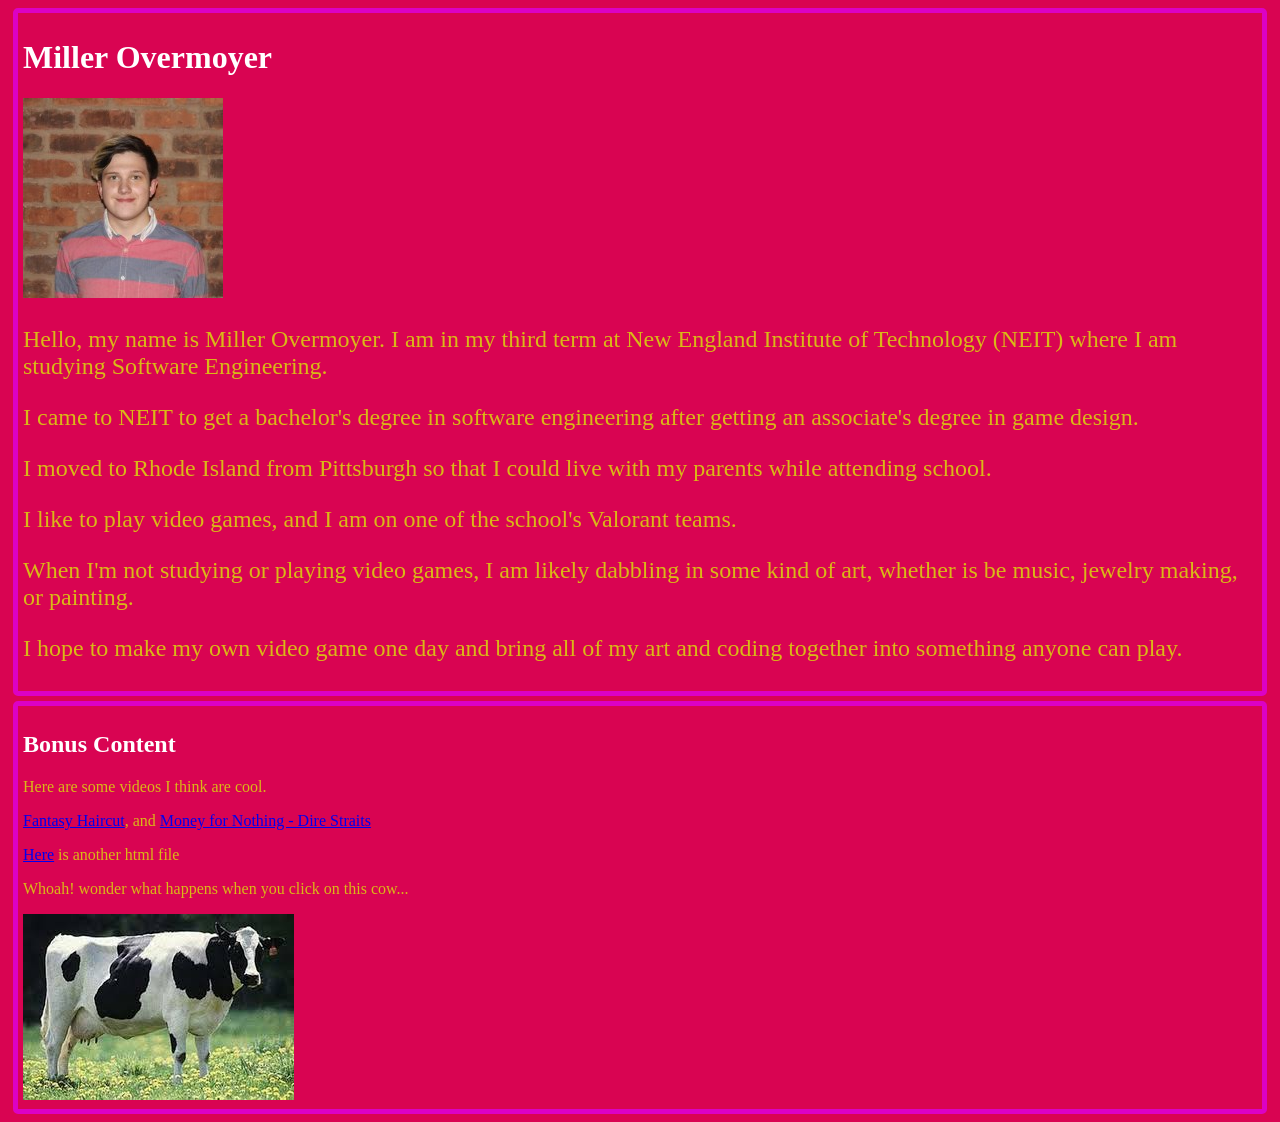
<file: w1/index.html>
<!DOCTYPE html>
<html lang="en">

<head>
    <meta charset="UTF-8">
    <meta name="viewport" content="width=device-width, initial-scale=1.0">
    <title>SE111 | W1</title>
    <meta name="description" content="Week 1">
    <meta name="author" content="Miller Overmoyer">
    <link rel="stylesheet" href="css/styles.css">
</head>

<body>
    
    <div class="outer">
        <h1>Miller Overmoyer</h1>
        <img src="images/MillerO.jpg" alt="a photo of Miller Overmoyer (Me)">
        <div class="inner">
            <p>Hello, my name is Miller Overmoyer. I am in my third term at New England Institute of Technology (NEIT)
                where I am studying Software Engineering.</p>
            <p>I came to NEIT to get a bachelor's degree in software engineering after getting an associate's degree in game design.</p>
            <p>I moved to Rhode Island from Pittsburgh so that I could live with my parents while attending school.</p>
            <p>I like to play video games, and I am on one of the school's <span class="gameName">Valorant</span> teams.</p>
            <p>When I'm not studying or playing video games, I am likely dabbling in some kind of art, whether is be music, jewelry making, or painting.</p>
            <p>I hope to make my own video game one day and bring all of my art and coding together into something anyone can play.</p>
        </div>
    </div>

    <div class="outer">
        <h2>Bonus Content</h2>
        <p>Here are some videos I think are cool.</p>
        <p><a href="https://www.youtube.com/watch?v=P6uwj5Ix7qg" target="_blank">Fantasy Haircut</a>, and <a href="https://www.youtube.com/watch?v=wTP2RUD_cL0&list=RDwTP2RUD_cL0&start_radio=1" target="_blank">Money for Nothing - Dire Straits</a></p>
        <p><a href="bonus.html" target="_blank">Here</a> is another html file</p>
        <p>Whoah! wonder what happens when you click on this cow...</p>
        <a href="https://www.youtube.com/watch?v=9hhMUT2U2L4&list=RD9hhMUT2U2L4&start_radio=1" target="_blank"><img src="images/cow.jpg" alt="A photo of a cow standing in a field."></a>
    </div>

</body>

</html>
</file>
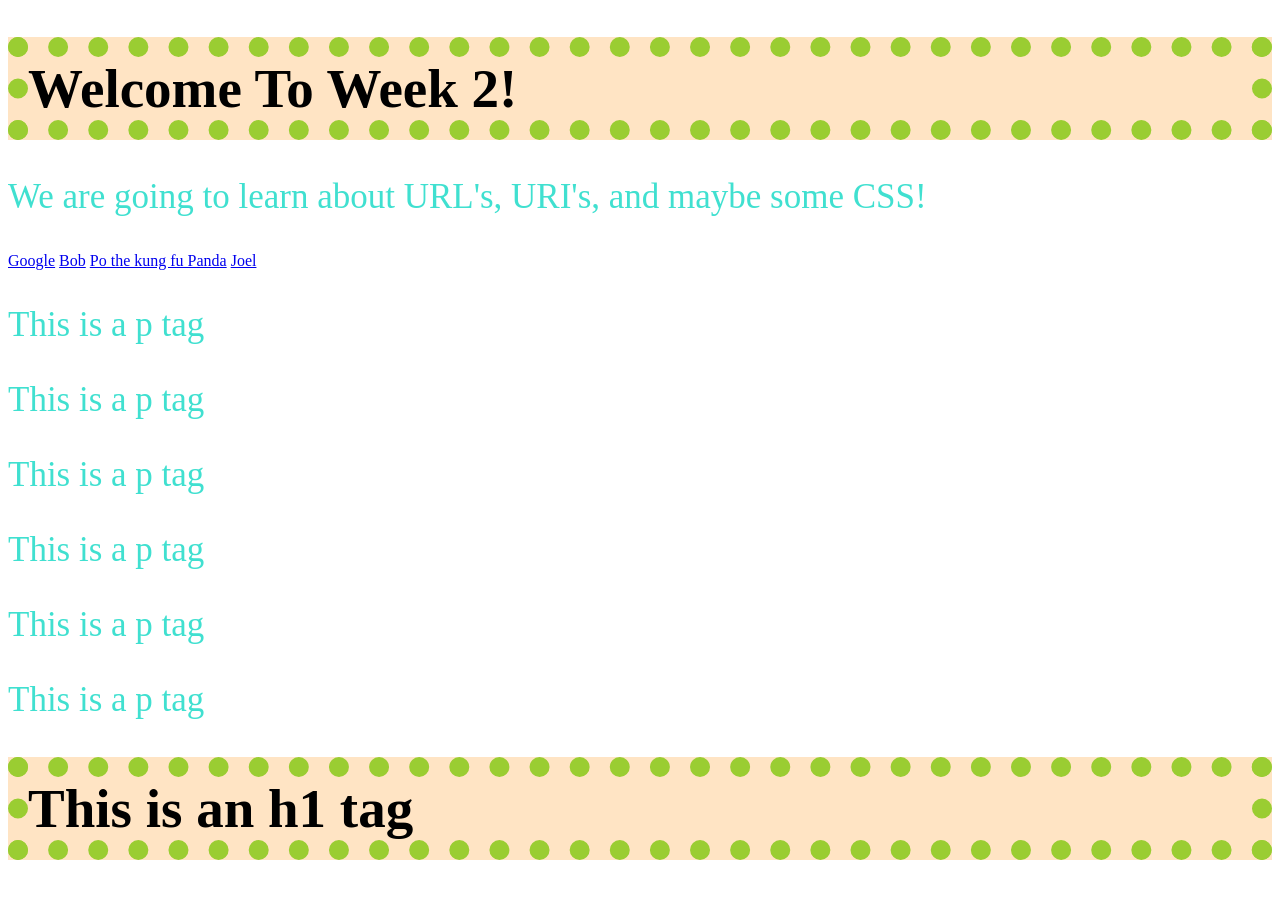
<file: w2/index.html>
<!DOCTYPE html>
<html lang="en">
<head>
    <meta charset="UTF-8">
    <meta name="viewport" content="width=device-width, initial-scale=1.0">
    <title>Document</title>
    <link rel="stylesheet" href="css/styles.css">
</head>
<body>
    <div id="mainContainer">

        <h1>Welcome To Week 2!</h1>
        <p>We are going to learn about URL's, URI's, and maybe some CSS!</p>

        <div id="navBar">
            <!--Example of an absolute path-->
            <a href="https://google.com" target="_blank">Google</a>
            <a href="Page2/bob.html">Bob</a>
            <a href="https://upload.wikimedia.org/wikipedia/commons/6/6f/Jack_Black_Kung_Fu_Panda_%285828471042%29.jpg" target="_blank">Po the kung fu Panda</a>
            <a href="Robot/Joel/joelisRad.html">Joel</a>
        </div>

        <p>This is a p tag</p>
        <p>This is a p tag</p>
        <p>This is a p tag</p>
        <p>This is a p tag</p>
        <p>This is a p tag</p>
        <p>This is a p tag</p>

        <h1>This is an h1 tag</h1>
    </div>
</body>
</html>
</file>
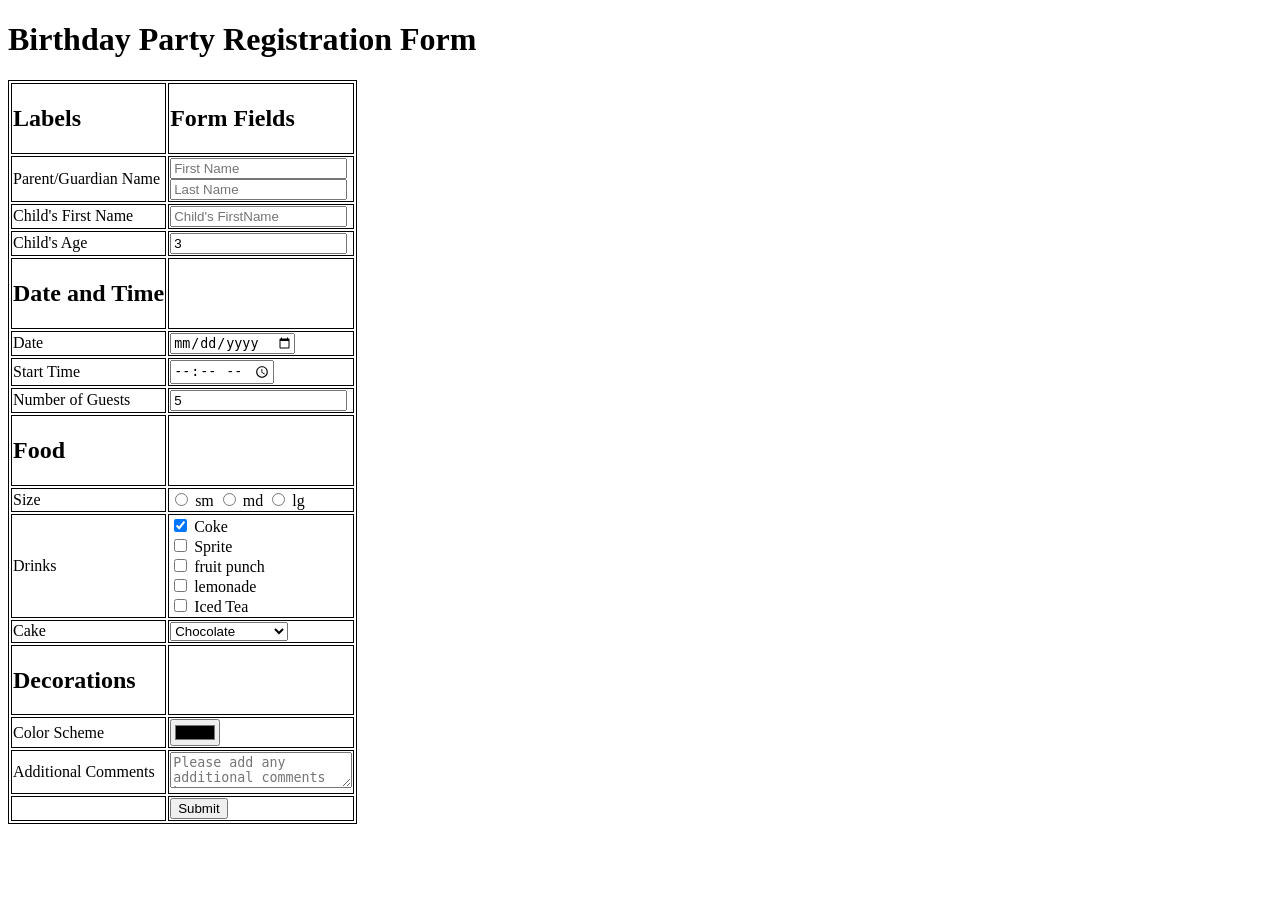
<file: w5_form_files/index.html>
<!DOCTYPE html>
<html lang="en">

<head>
    <!--The type of font we are using-->
    <meta charset="UTF-8">
    <!--Tells the -->
    <meta name="viewport" content="width=device-width, initial-scale=1.0">
    <meta name="author" content="Miller Overmoyer">
    <meta name="description" content="Default HTML Page for SE 111">

    <link type="text/css" rel="stylesheet" href="style.css">

    <title>Week 5 | Tables and Forms</title>
</head>

<body>
    <h1>Birthday Party Registration Form</h1>
    <!--Build your Table and Form here-->
    <form action="confirm.html" method="GET">
        <table>
            <thead>
                <td>
                    <h2>Labels</h2>
                </td>
                <td>
                    <h2>Form Fields</h2>
                </td>
            </thead>
            <tbody>
                <tr>
                    <td>
                        <label for="g-first">
                            Parent/Guardian Name
                        </label>
                    </td>
                    <td>
                        <input type="text" required maxlength="20" name="g-first" id="g-first" placeholder="First Name">
                        <br>
                        <input type="text" required maxlength="20" name="g-last" id="g-last" placeholder="Last Name">
                    </td>
                </tr>
                <tr>
                    <td>
                        <label for="c-first">Child's First Name</label>
                    </td>
                    <td>
                        <input type="text" required name="cfirst" id="c-first" placeholder="Child's FirstName">
                    </td>
                </tr>
                <tr>
                    <td>
                        <label for="age">Child's Age</label>
                    </td>
                    <td>
                        <input type="number" required name="age" id="age" value="3">
                    </td>
                </tr>
                <tr>
                    <td>
                        <h2>Date and Time</h2>
                    </td>
                    <td>
                        <p>&nbsp;</p>
                    </td>
                </tr>
                <tr>
                    <td>
                        <label for="date">Date</label>
                    </td>
                    <td>
                        <input type="date" required name="date" id="date">
                    </td>
                </tr>
                <tr>
                    <td>
                        <label for="time">Start Time</label>
                    </td>
                    <td>
                        <input type="time" required name="time" id="s-time">
                    </td>
                </tr>
                <tr>
                    <td>
                        <label for="guests">Number of Guests</label>
                    </td>
                    <td>
                        <input type="number" name="guests" value="5">
                    </td>
                </tr>
                <tr>
                    <td>
                        <h2>Food</h2>
                    </td>
                    <td>
                        <p>&nbsp;</p>
                    </td>
                </tr>
                <tr>
                    <td>
                        <label for="size">Size</label>
                    </td>
                    <td>
                        <input type="radio" name="size" value="sm" id="sm">
                        <label for="sm">sm</label>
                        <input type="radio" name="size" value="md" id="md">
                        <label for="md">md</label>
                        <input type="radio" name="size" value="lg" id="lg">
                        <label for="lg">lg</label>
                    </td>
                </tr>
                <tr>
                    <td>
                        <p>Drinks</p>
                    </td>
                    <td>
                        <input type="checkbox" name="drink1" id="drink1" checked value="coke">
                        <label for="drink1">Coke</label>
                        <br>
                        <input type="checkbox" name="drink2" id="drink2" value="Sprite">
                        <label for="drink2">Sprite</label>
                        <br>
                        <input type="checkbox" name="drink3" id="drink3" value="fruit punch">
                        <label for="drink3">fruit punch</label>
                        <br>
                        <input type="checkbox" name="drink4" id="drink4" value="lemonade">
                        <label for="drink4">lemonade</label>
                        <br>
                        <input type="checkbox" name="drink5" id="drink5" value="iced tea">
                        <label for="drink5">Iced Tea</label>
                        <br>
                    </td>
                </tr>
                <tr>
                    <td>
                        <label for="cake">Cake</label>
                    </td>
                    <td>
                        <select name="cake" id="cake">
                            <option value="chocolate">Chocolate</option>
                            <option value="Vanilla">Vanilla</option>
                            <option value="I'll bring my own">I'll bring my own</option>
                        </select>
                    </td>
                </tr>
                <tr>
                    <td>
                        <h2>Decorations</h2>
                    </td>
                    <td>
                        <p>&nbsp;</p>
                    </td>
                </tr>
                <tr>
                    <td>
                        <label for="colors"> Color Scheme</label>
                    </td>
                    <td>
                        <input type="color" name="colors" id="colors">
                    </td>
                </tr>
                <tr>
                    <td>
                        <label for="comments">Additional Comments</label>
                    </td>
                    <td>
                        <textarea placeholder="Please add any additional comments here" name="comments" id="comments"></textarea>
                    </td>
                </tr>
                <tr>
                    <td>
                        &nbsp;
                    </td>
                    <td>
                        <input type="submit" value="Submit">
                    </td>
                </tr>
            </tbody>
        </table>

    </form>
</body>

</html>
</file>
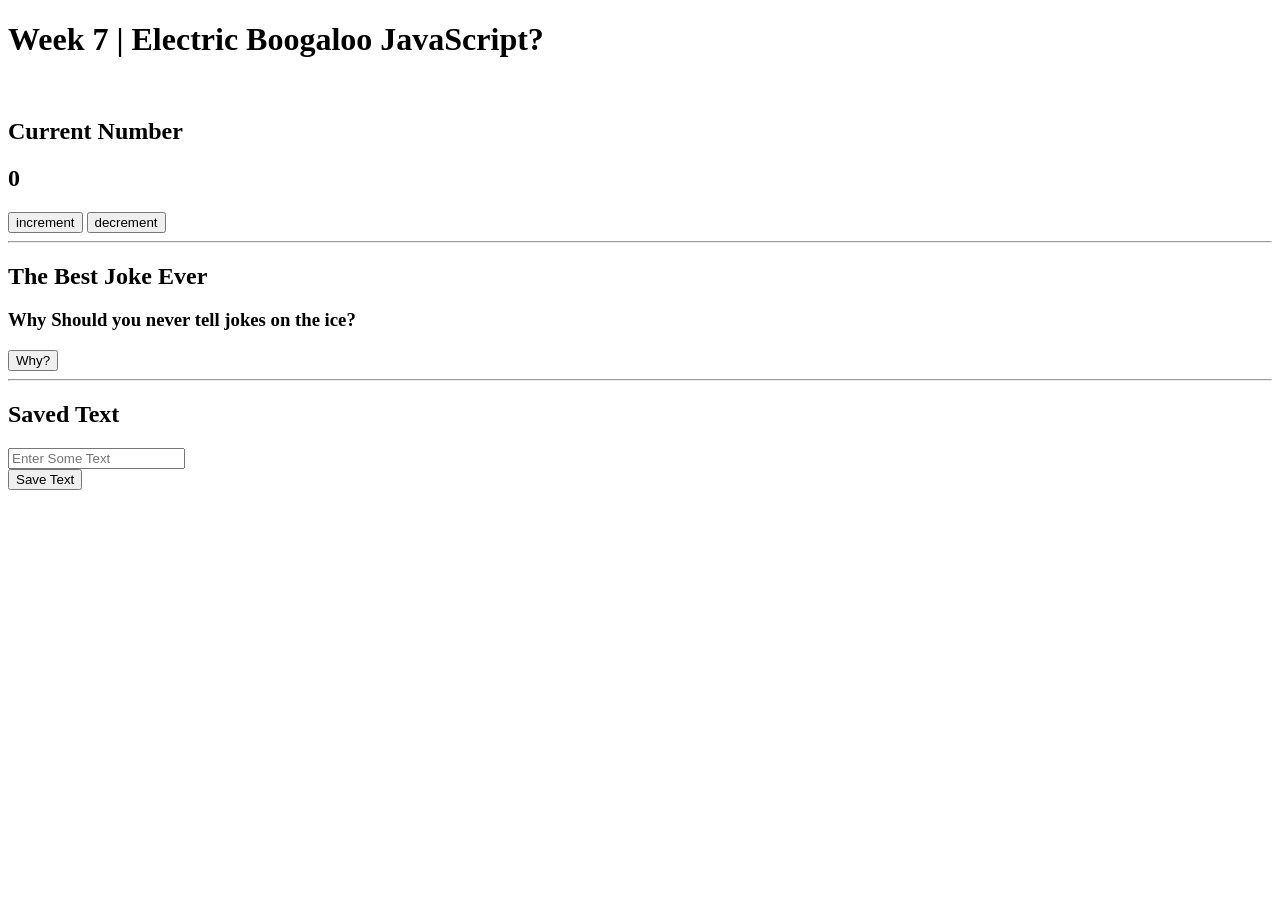
<file: Week7/index.html>
<!DOCTYPE html>
<html lang="en">
<head>
    <meta charset="UTF-8">
    <meta name="viewport" content="width=device-width, initial-scale=1.0">
    <title>Document</title>
</head>
<body>
    <h1>Week 7 | Electric Boogaloo JavaScript?</h1>
    <br>
    <h2>Current Number</h2>
    <!-- Setting up a number we can edit -->
    <h2 id="number">0</h2>

    <!-- Setting up Buttons -->
    <input type="button" id="increment" value="increment">
    <input type="button" id="decrement" value="decrement">
    <br>
    <hr>
    <h2>The Best Joke Ever</h2>
    <div id="joke">
        <div id="setup">
            <h3>Why Should you never tell jokes on the ice?</h3>
        </div>
    </div>

    <div id="punchline">

    </div>
    <input type="button" value="Why?" id="givePunchline">
    <br>
    <hr>
    <h2>Saved Text</h2>
    <input type="text" id="textInput" placeholder="Enter Some Text">
    <br>
    <input type="button" id="saveTextButton" value="Save Text">
    <div id="savedTextContainer">

    </div>



    <script src="scripts/script.js"></script>
</body>
</html>
</file>
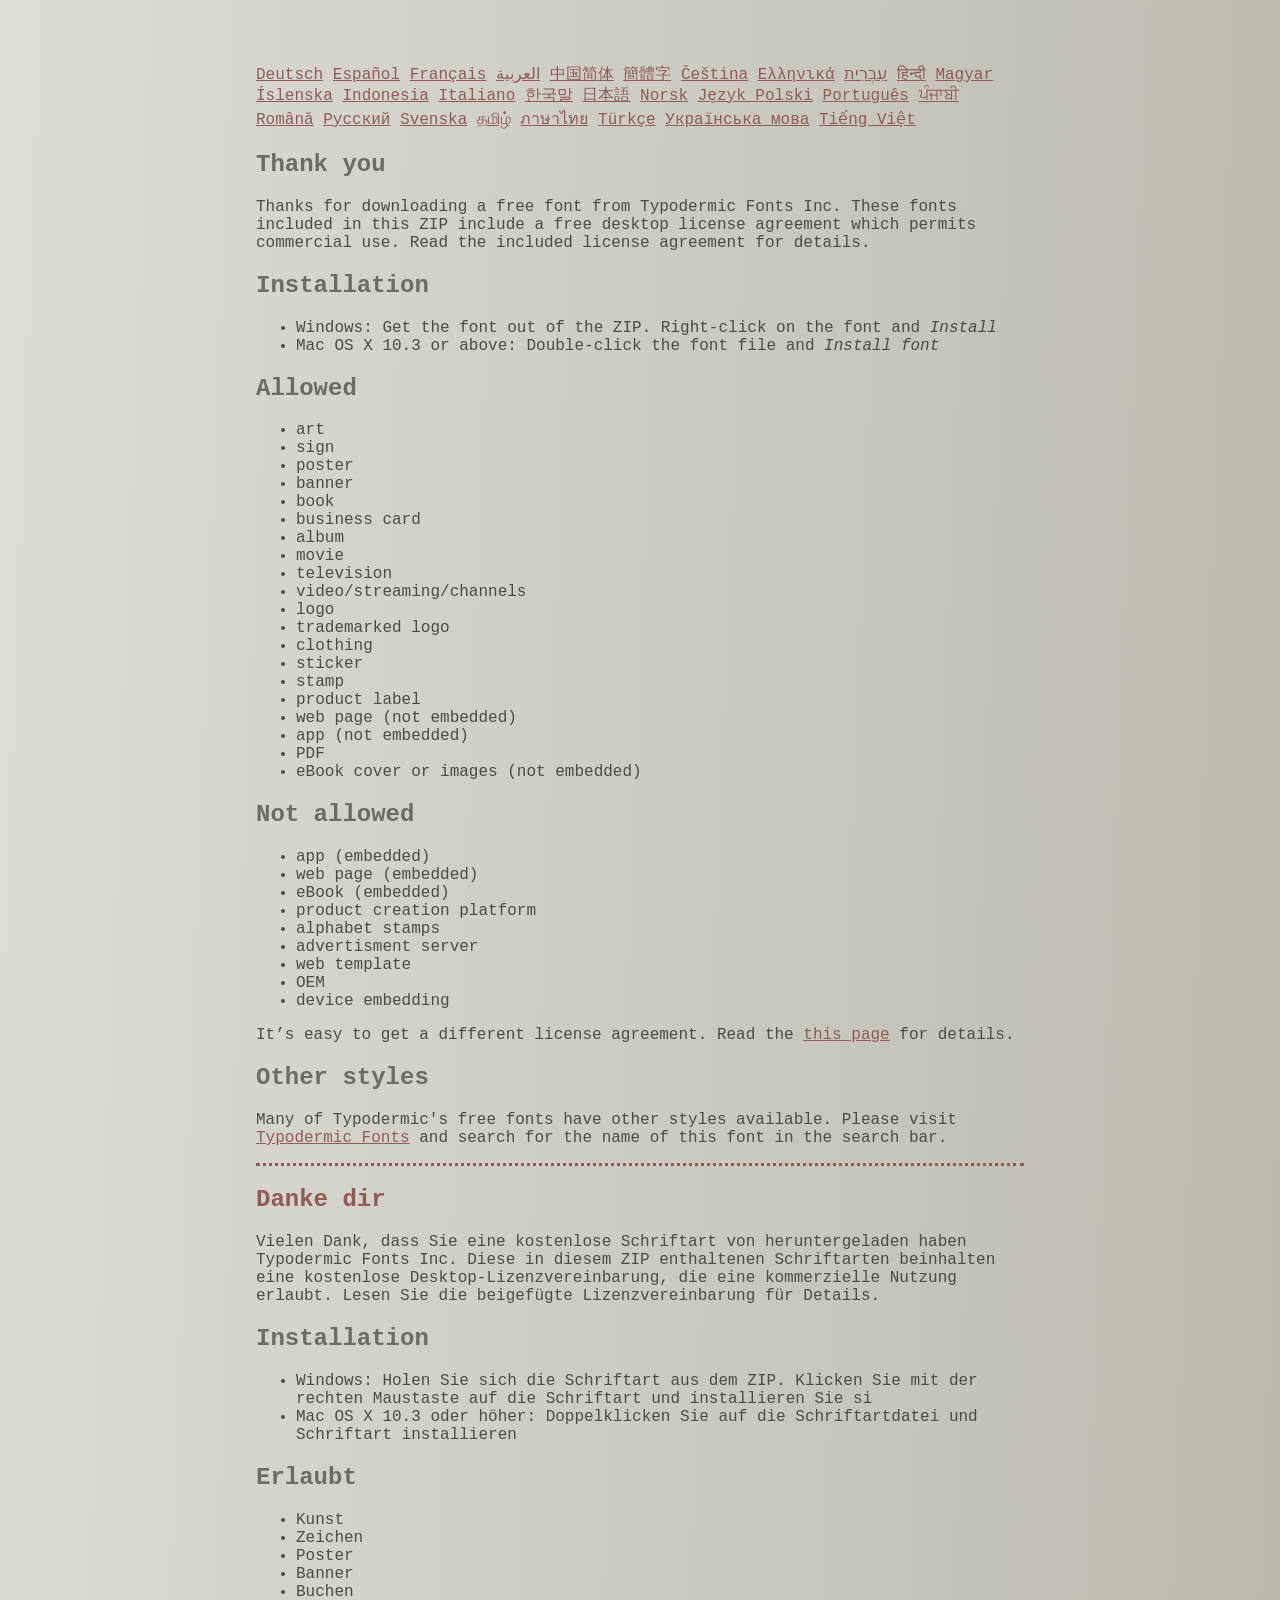
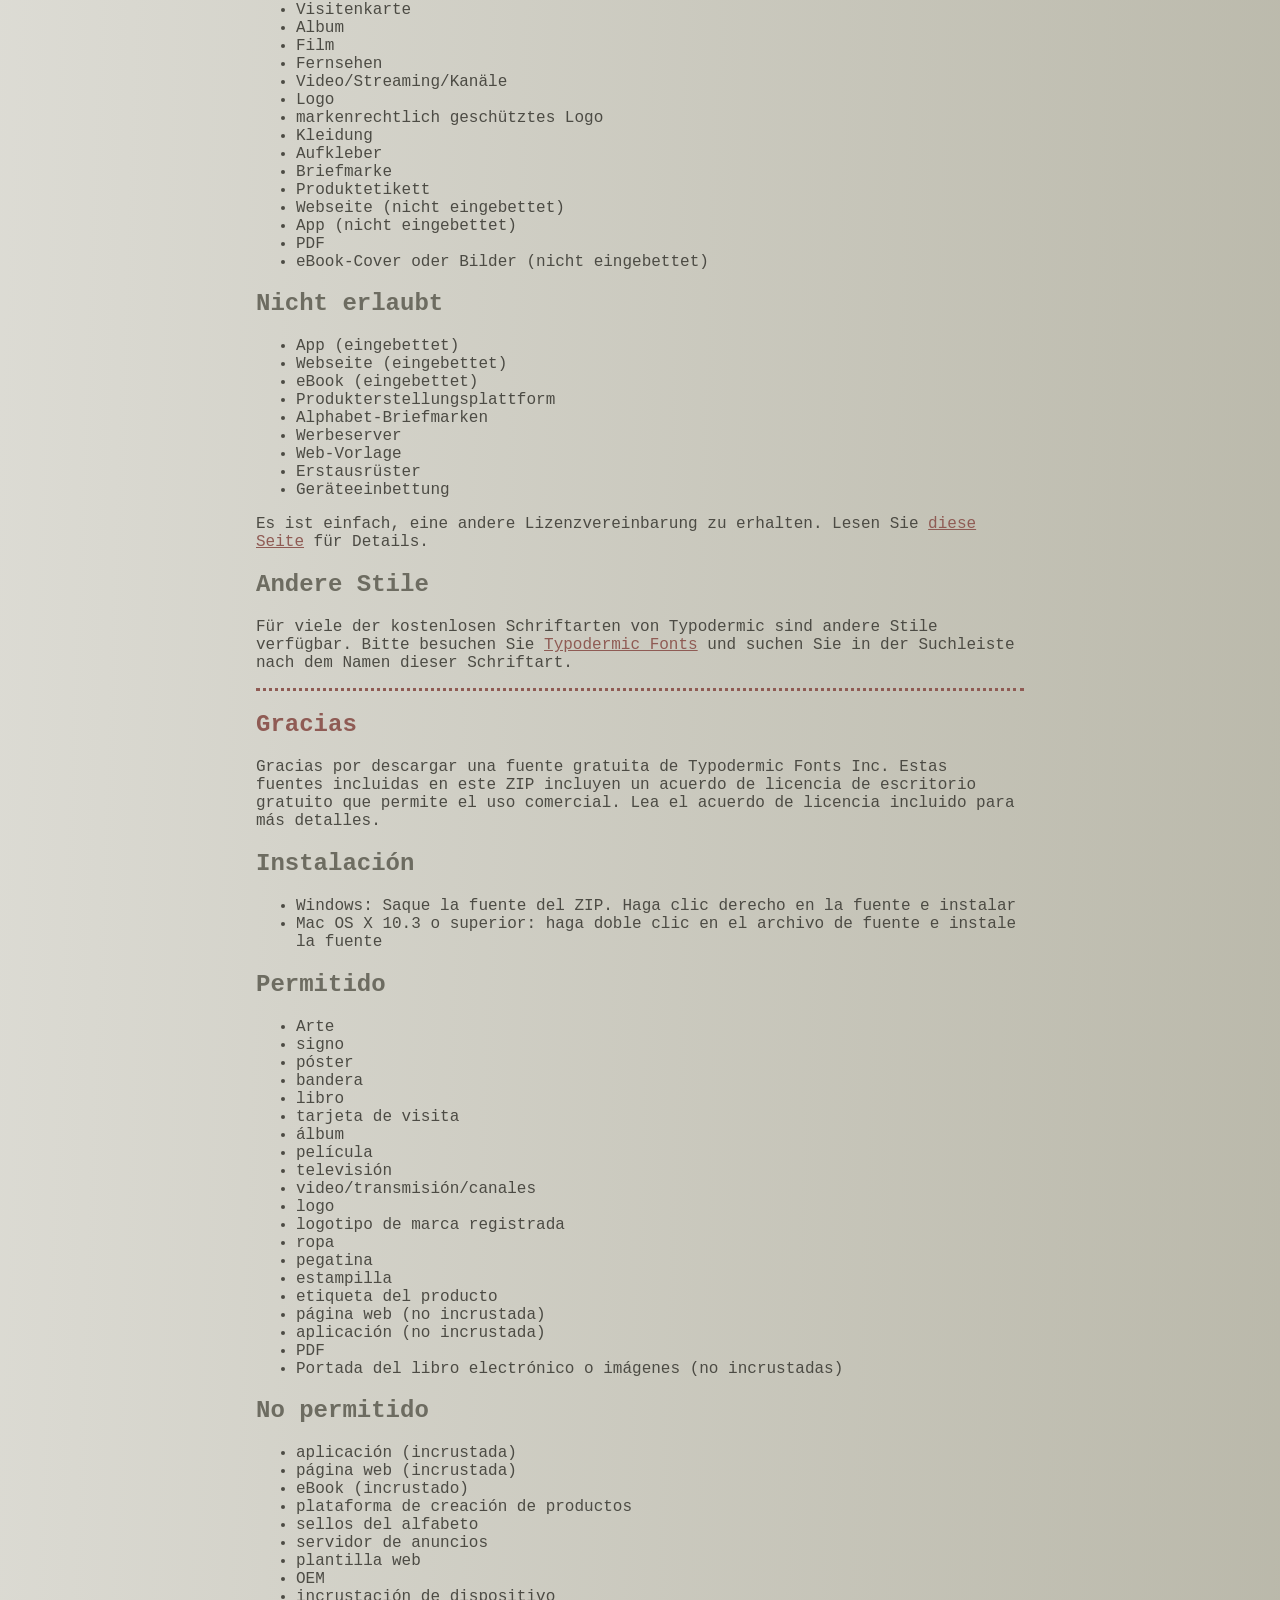
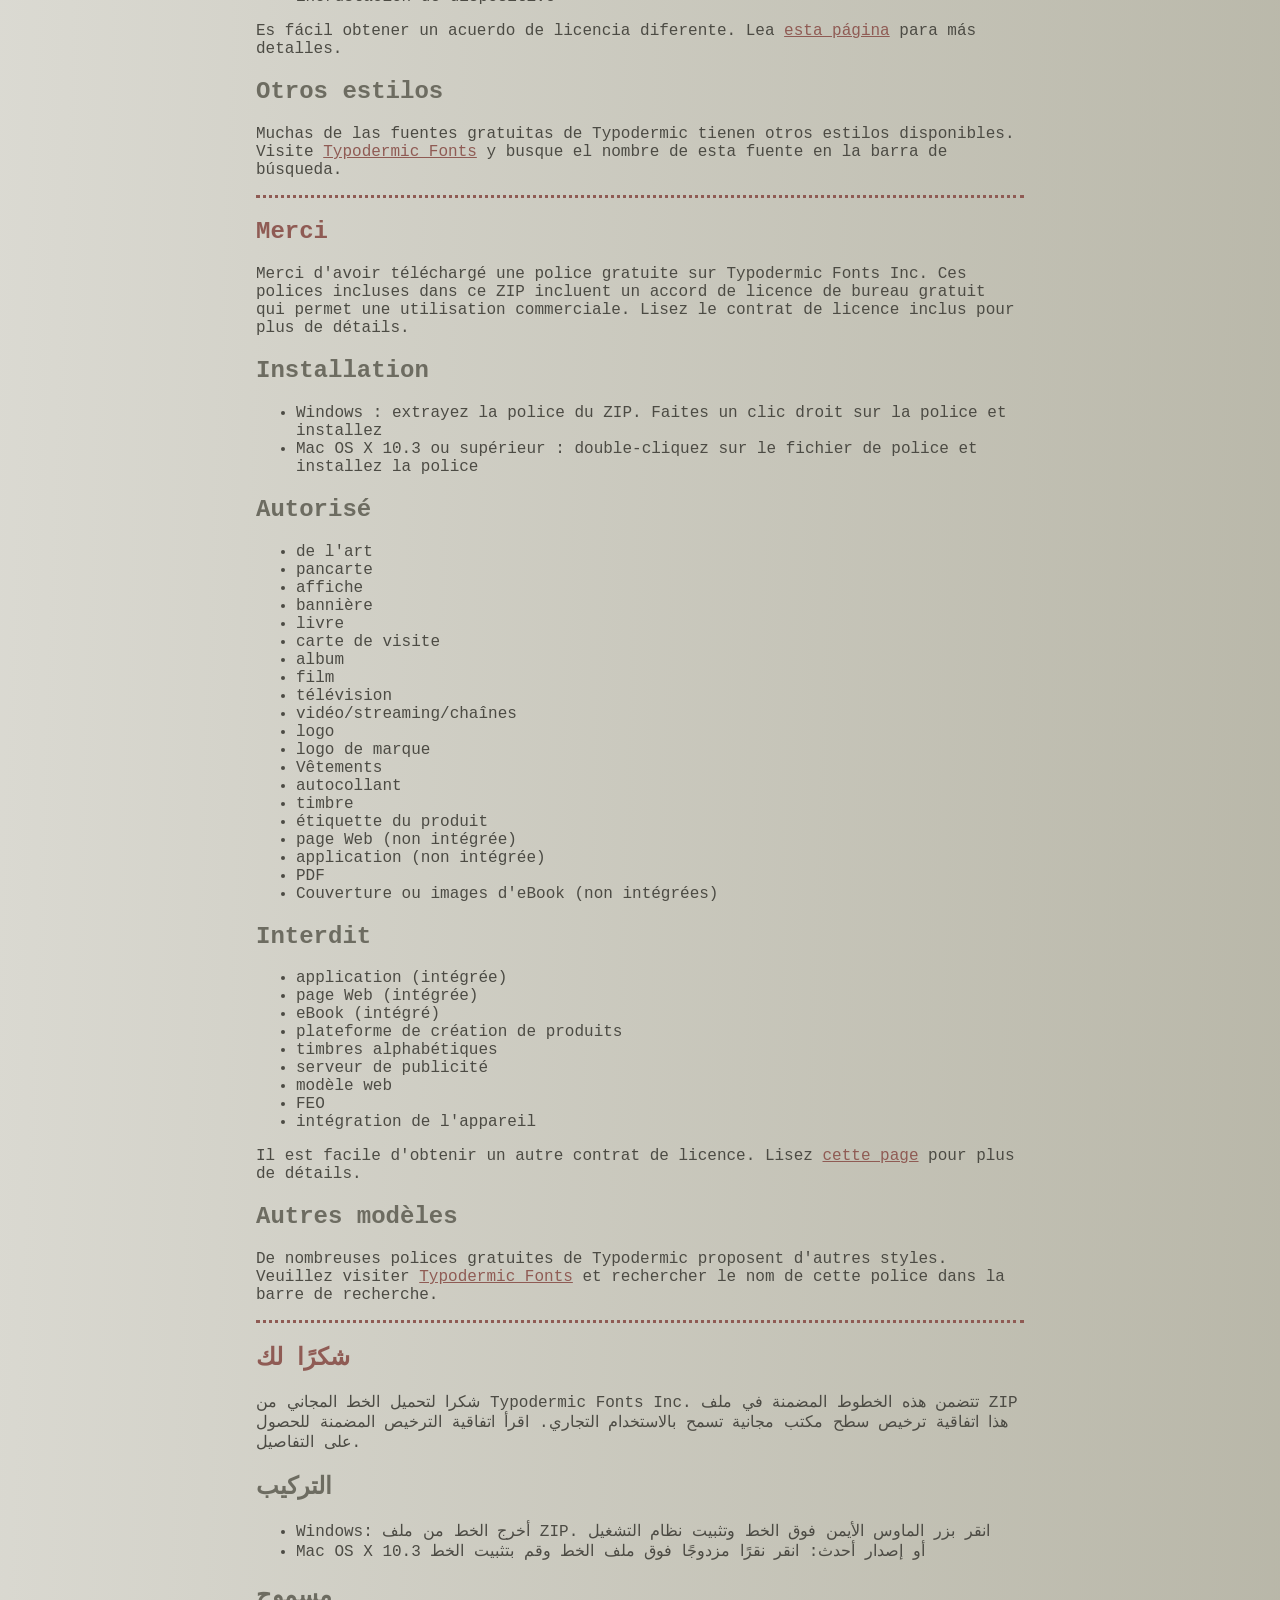
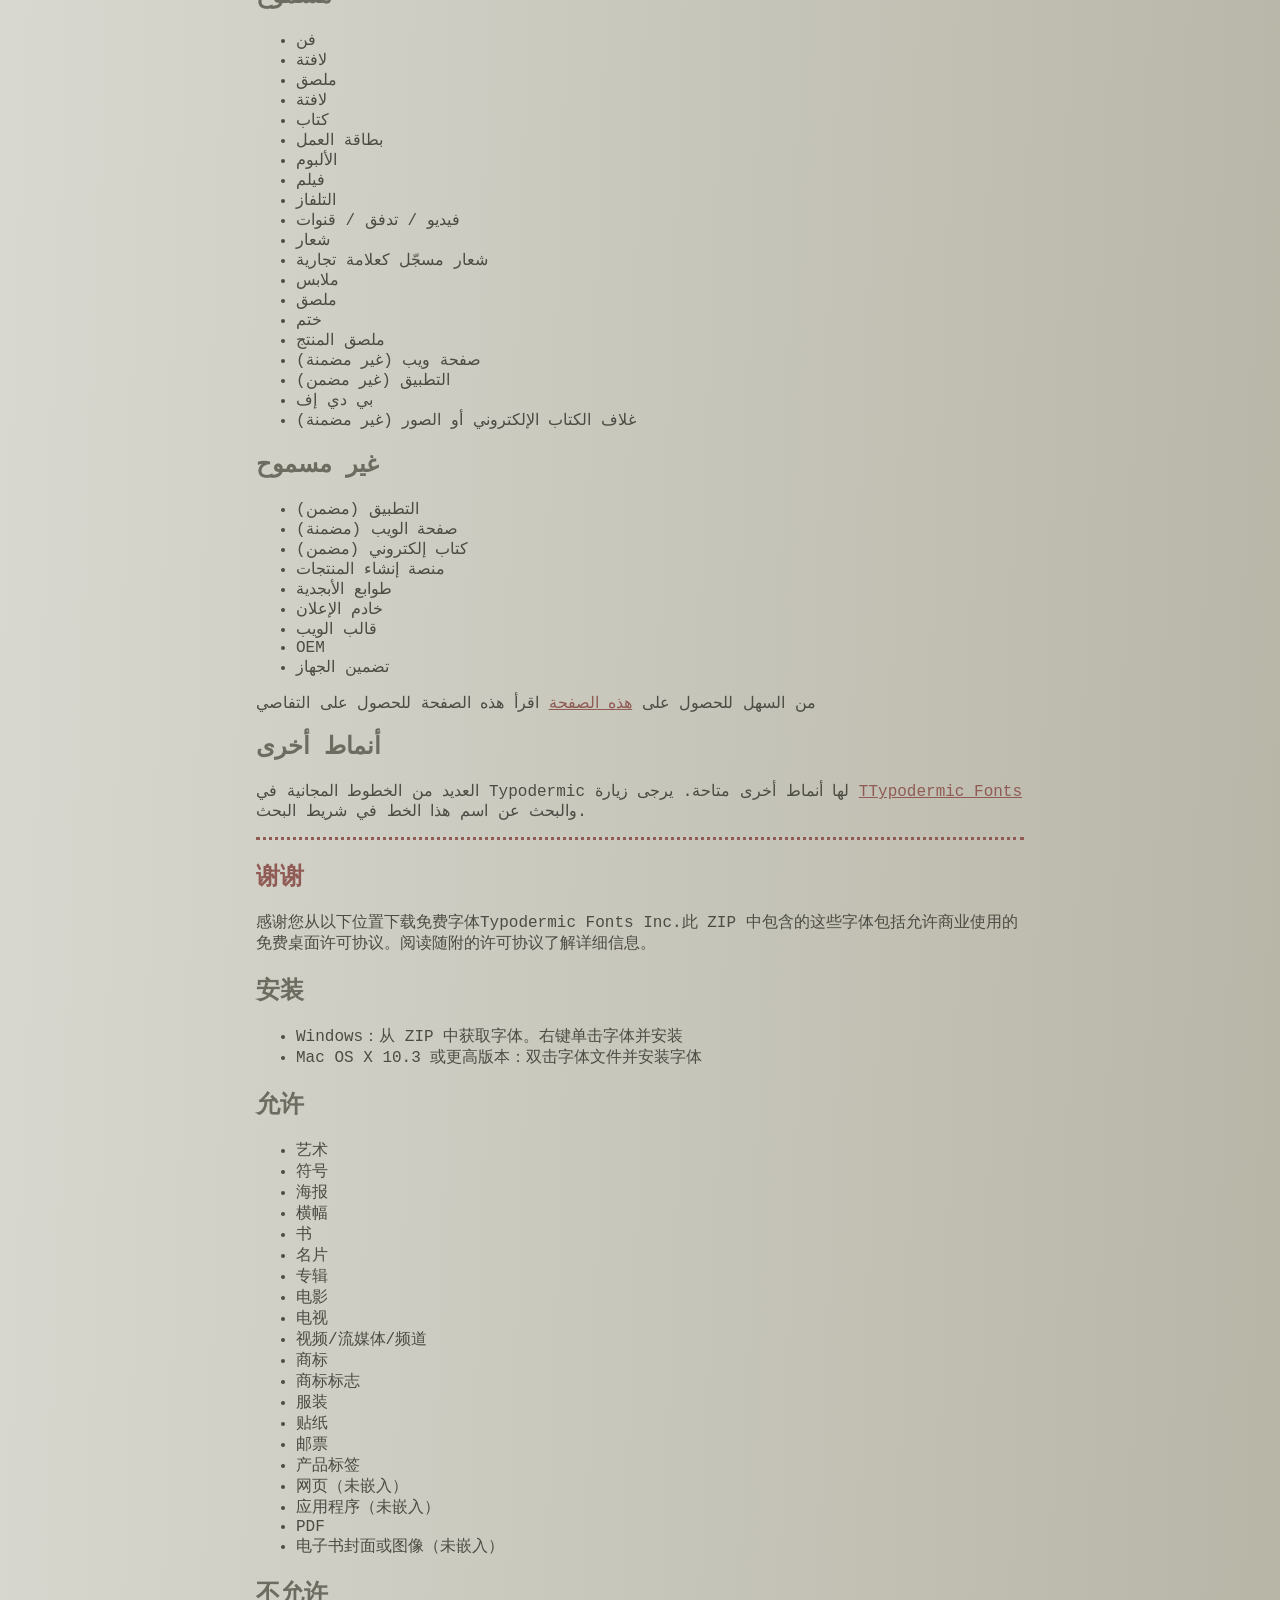
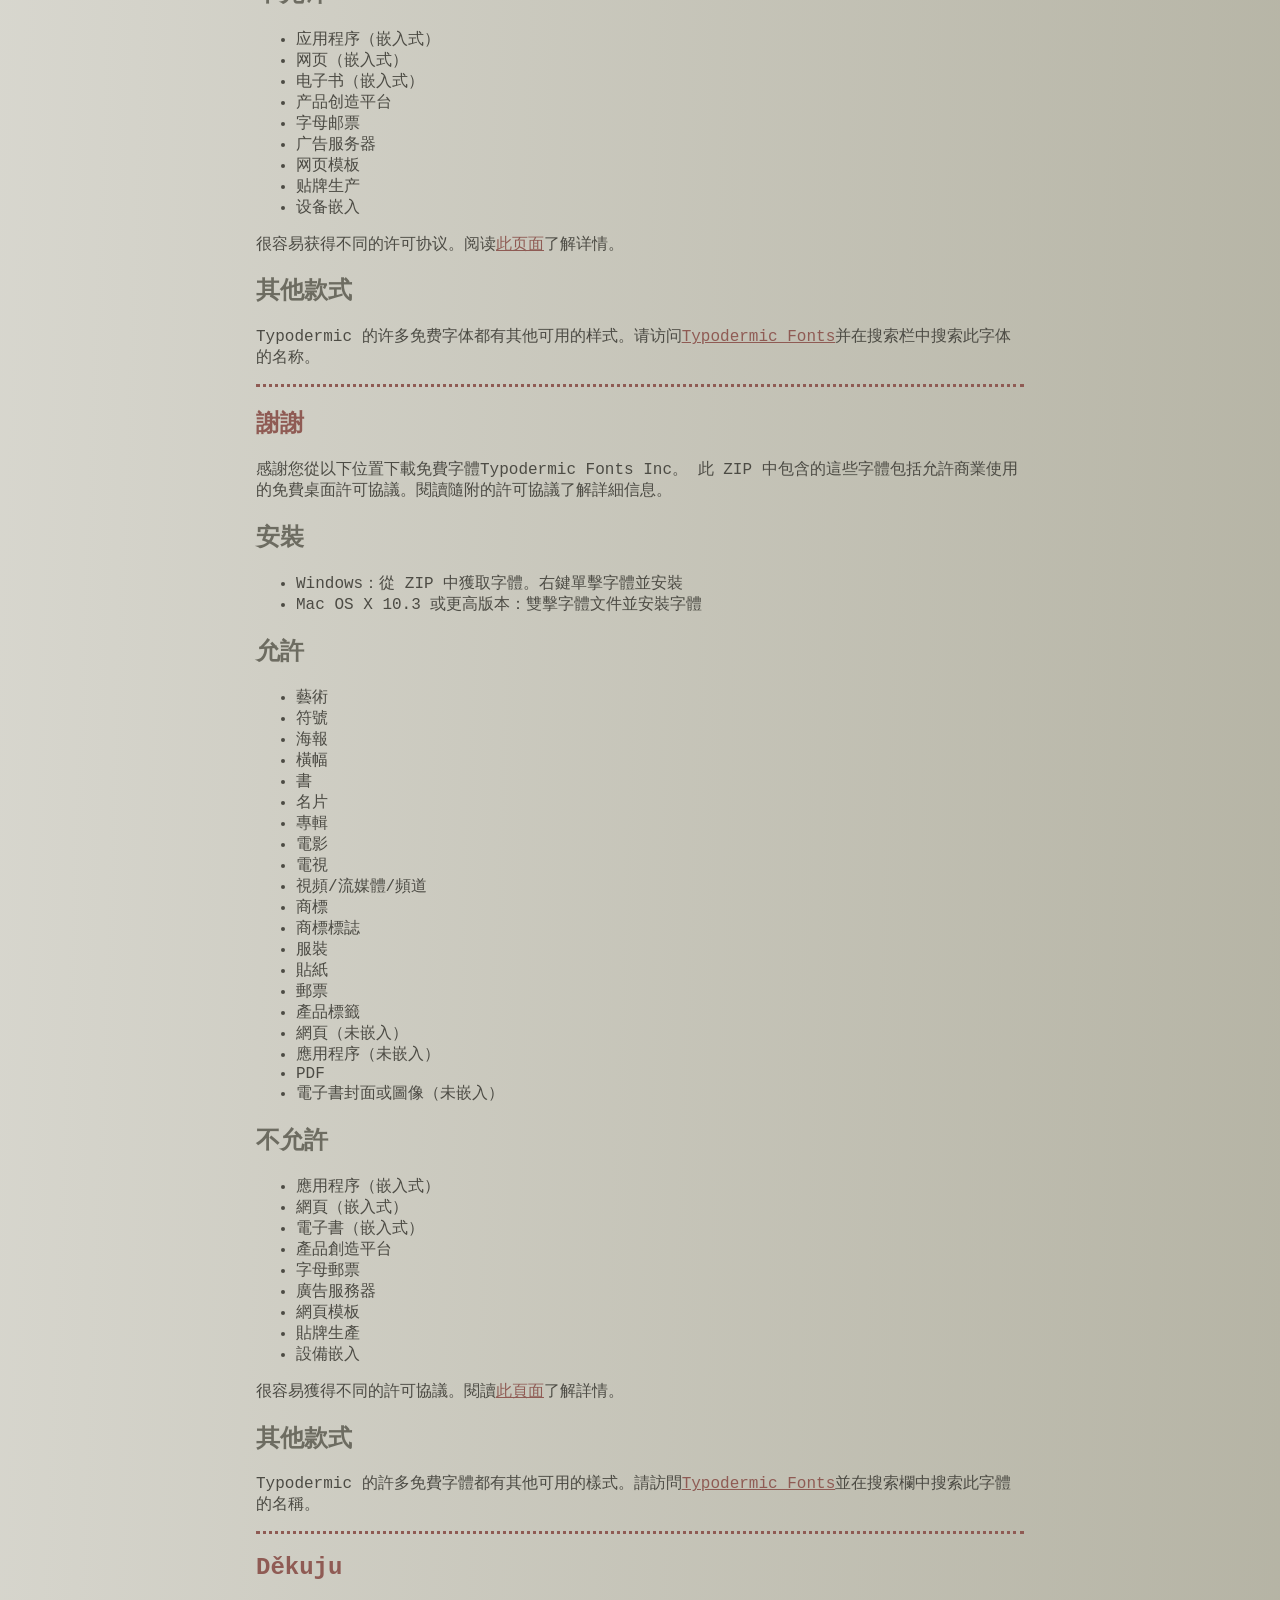
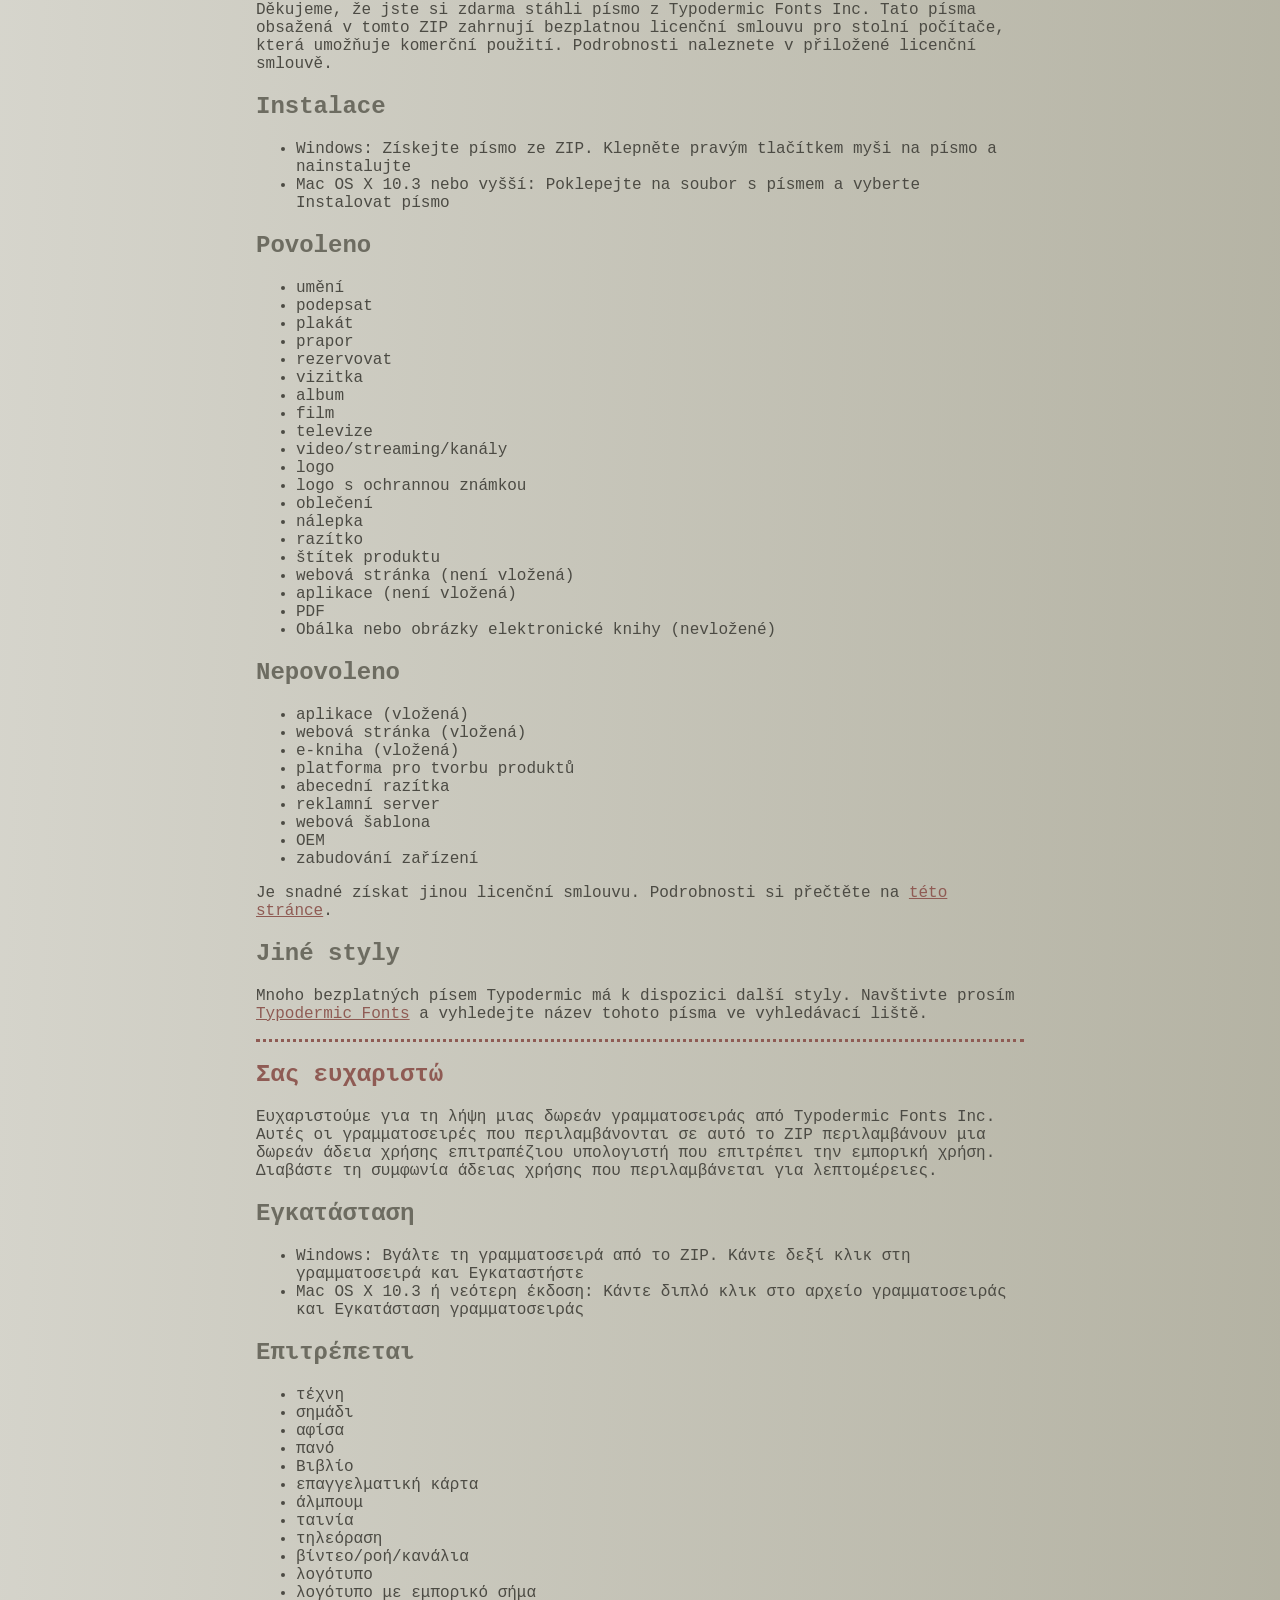
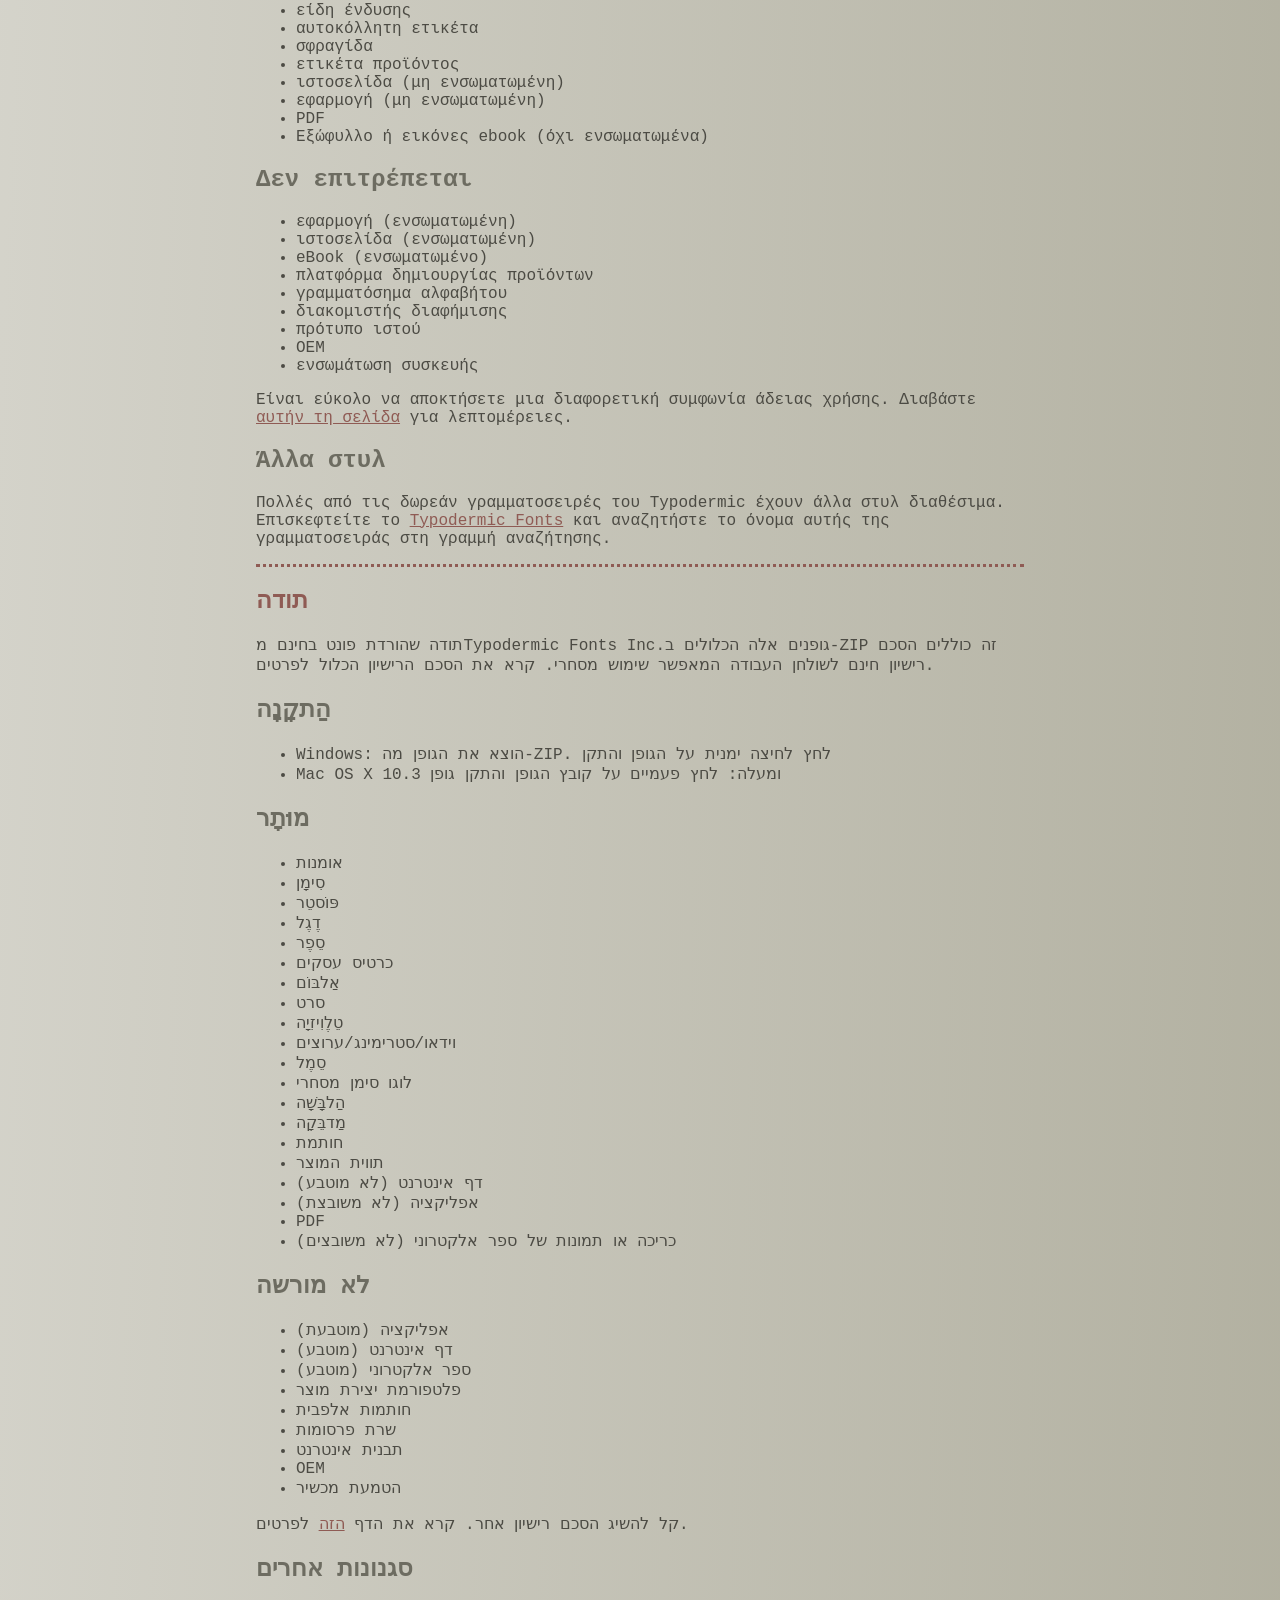
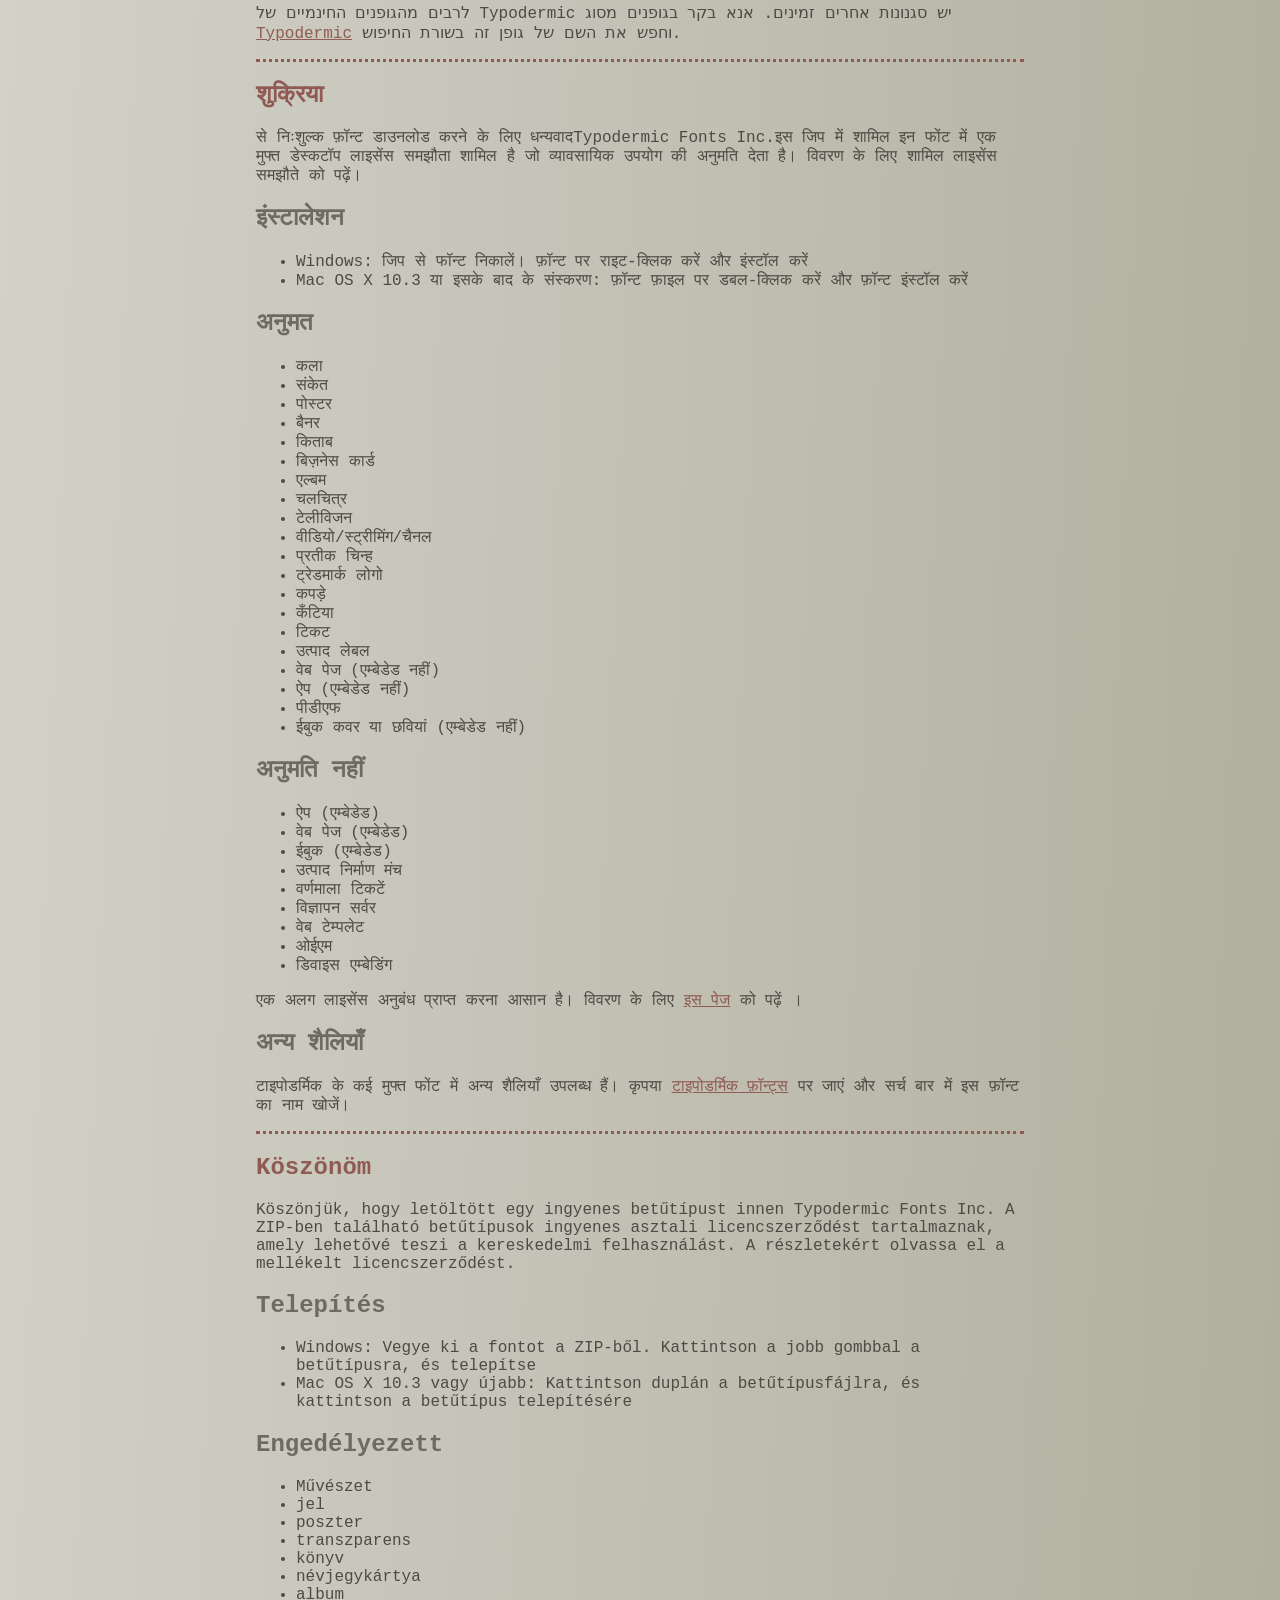
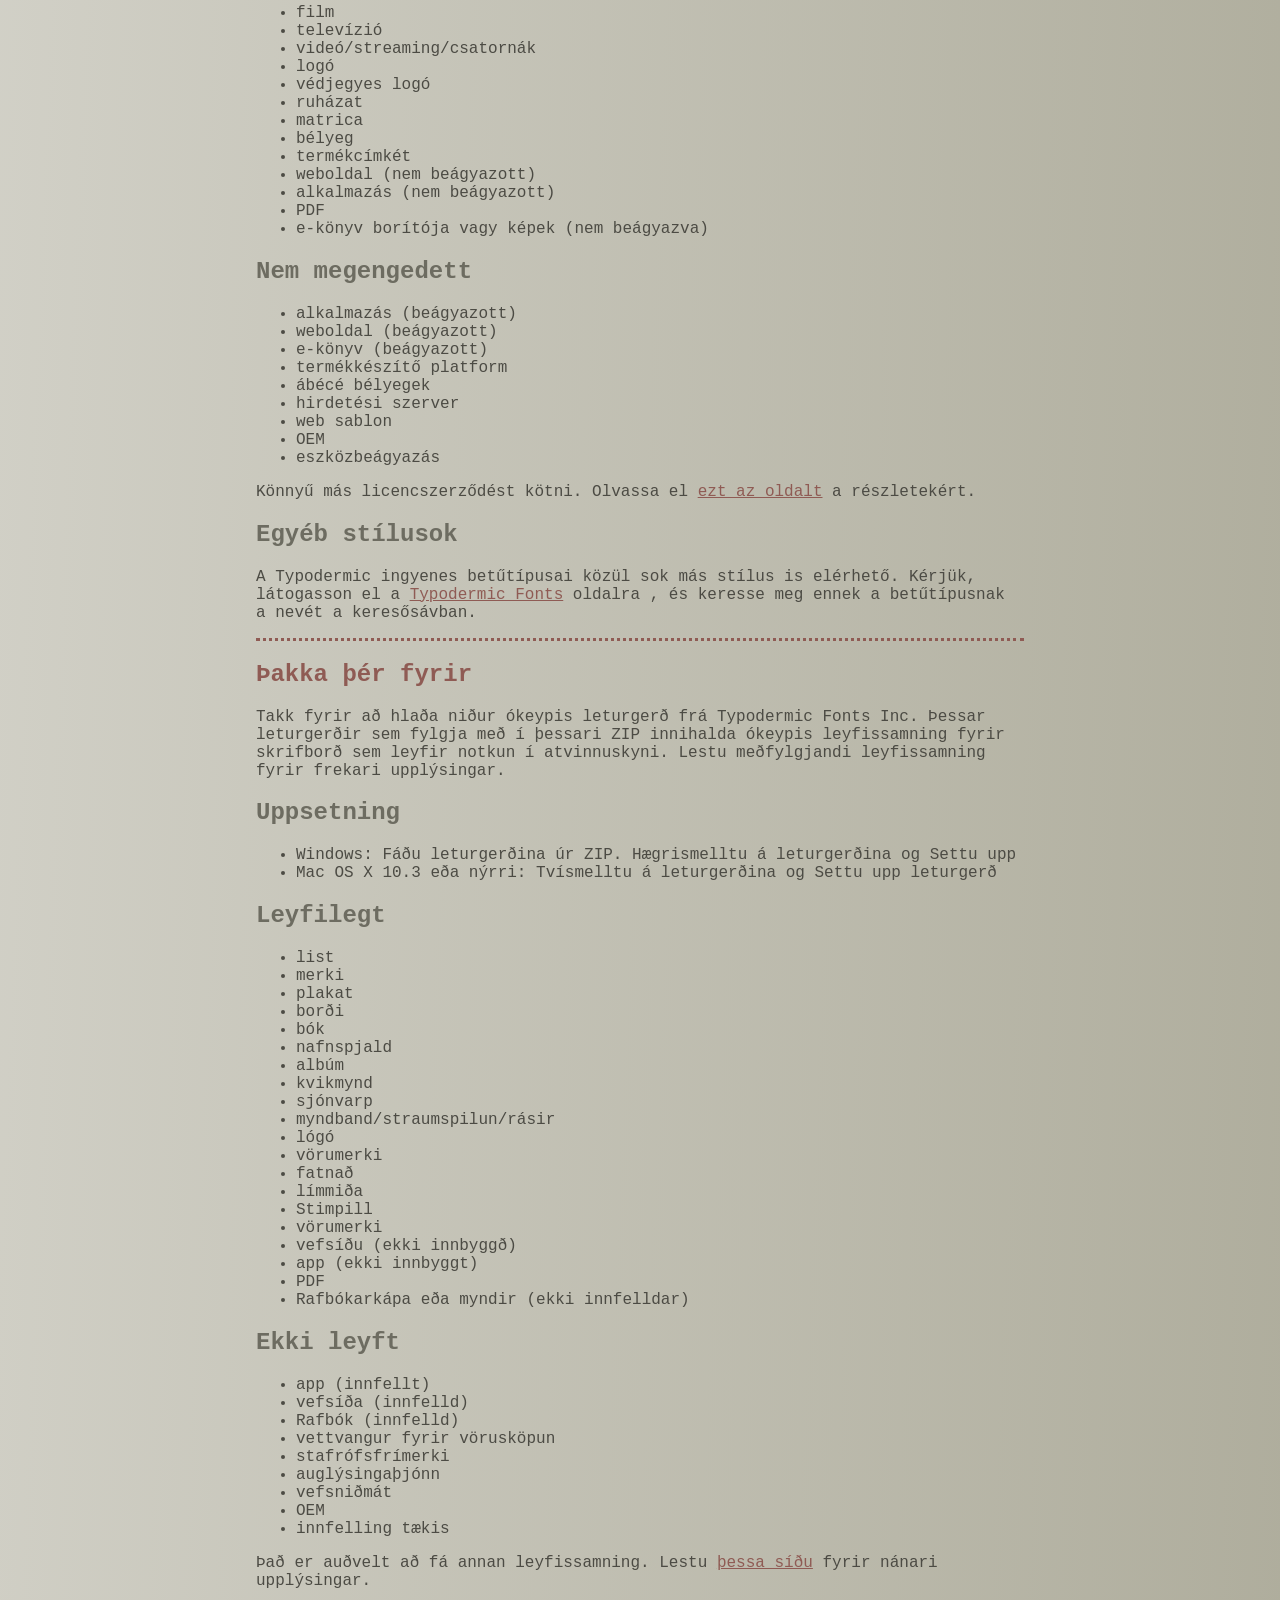
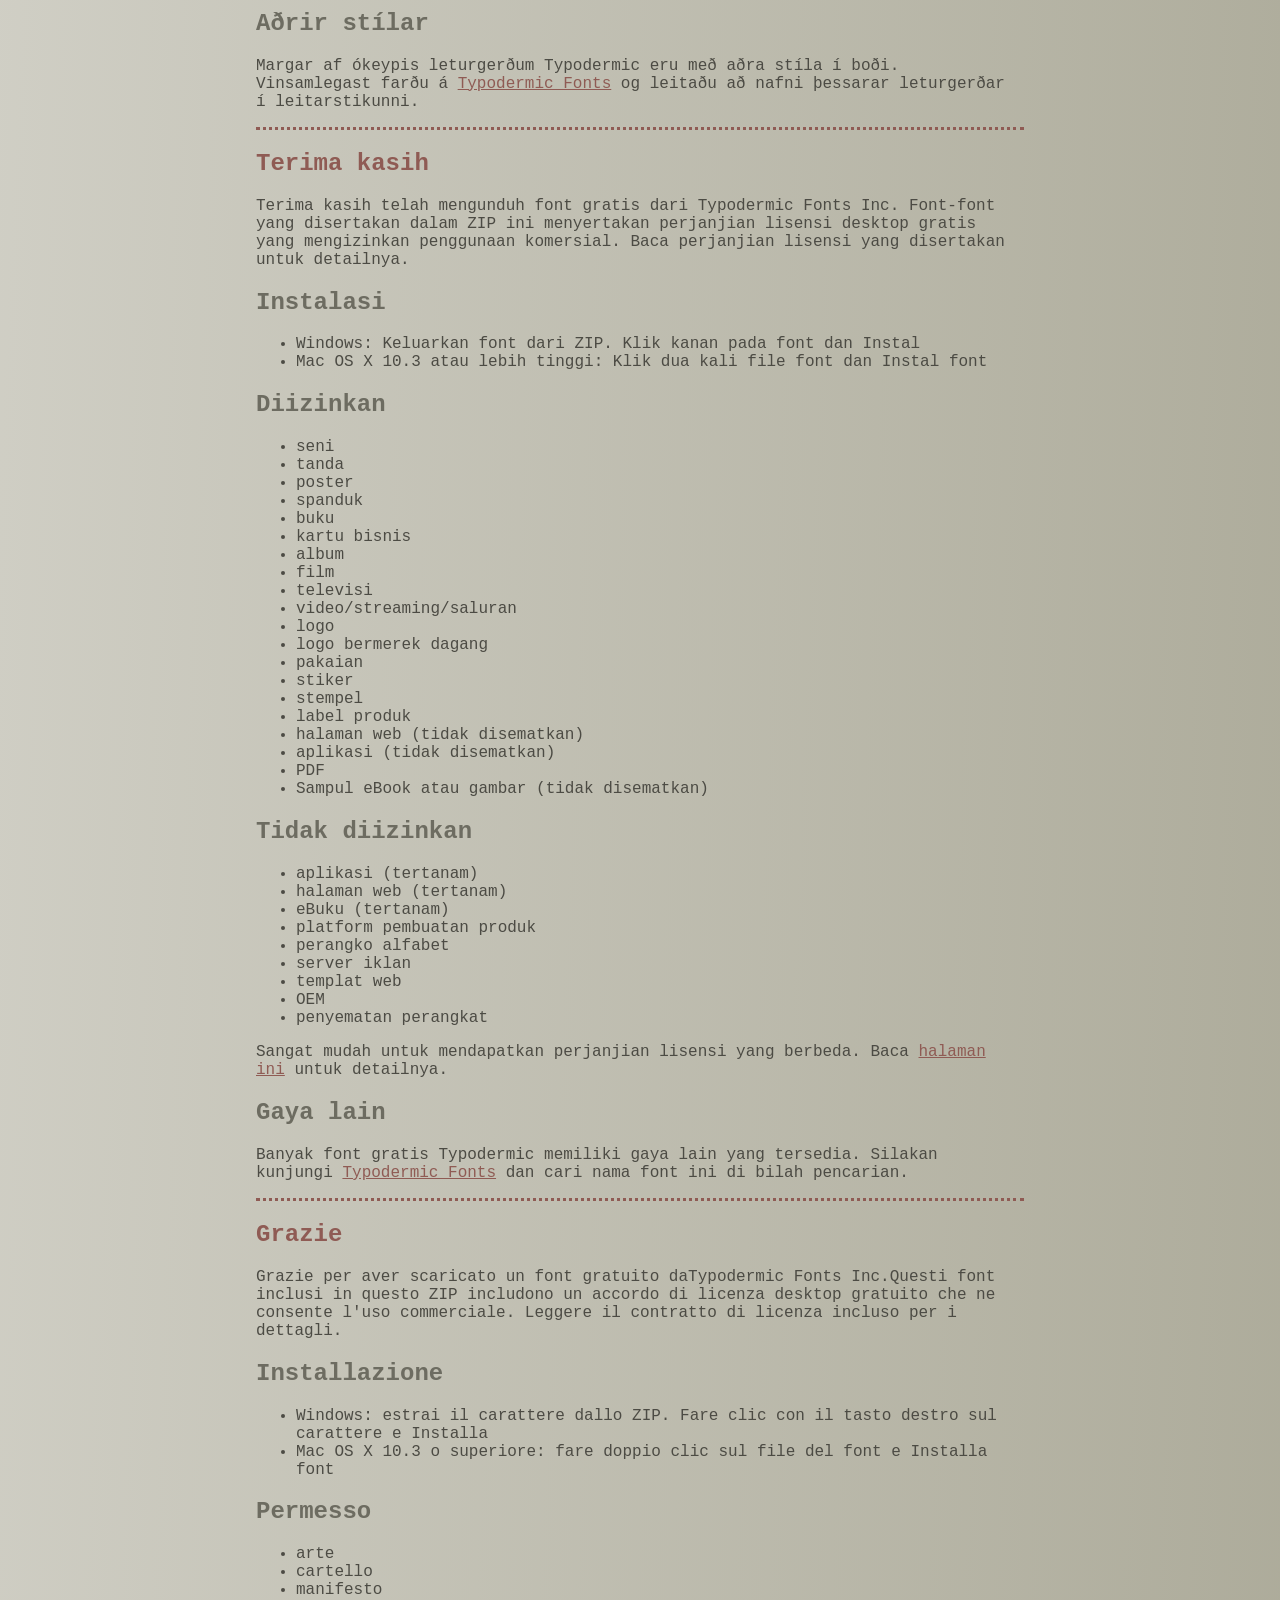
<file: selfProjects/fonts/chinese_rocks/read-this.html>
<head>
<meta http-equiv="Content-Type" content="text/html; charset=utf-8">
<title>Typodermic Fonts Inc. Free Font Instructions 2023</title>
<style type="text/css">
body {margin:30px 20% 120px 20%; padding:0px; font-family:Consolas, Courier, sans-serif; color:#4c4b44; background-color:#c2c1b3;
/* IE10 Consumer Preview */ 
background-image: -ms-linear-gradient(top left, #DEDDD6 0%, #9D9B87 100%);
/* Mozilla Firefox */ 
background-image: -moz-linear-gradient(top left, #DEDDD6 0%, #9D9B87 100%);
/* Opera */ 
background-image: -o-linear-gradient(top left, #DEDDD6 0%, #9D9B87 100%);
/* Webkit (Safari/Chrome 10) */ 
background-image: -webkit-gradient(linear, left top, right bottom, color-stop(0, #DEDDD6), color-stop(1, #9D9B87));
/* Webkit (Chrome 11+) */ 
background-image: -webkit-linear-gradient(top left, #DEDDD6 0%, #9D9B87 100%);
/* W3C Markup, IE10 Release Preview */ 
background-image: linear-gradient(to bottom right, #DEDDD6 0%, #9D9B87 100%);
	}
h2 {color:#6d6c61;}
a {color:#8f5b54;}
a:hover {color:#ffffff; background-color:#9a998c;}
hr.dotted {border: 0; border-top: 3px dotted #8f5b54;}
</style>
</head>

<body>

<br>

<p translate="no">
<a href="#German">Deutsch</a>
<a href="#Spanish">Español</a>
<a href="#French">Français</a>
<a href="#Arabic">العربية</a>
<a href="#Chinese">中国简体</a>
<a href="#Chinese(trad)">簡體字</a>
<a href="#Czech">Čeština</a>
<a href="#Greek">Ελληνικά</a>
<a href="#Hebrew">עִבְרִית</a>
<a href="#Hindi">हिन्दी</a>
<a href="#Hungarian">Magyar</a>
<a href="#Icelandic">Íslenska</a>
<a href="#Indonesian">Indonesia</a>
<a href="#Italian">Italiano</a>
<a href="#Korean">한국말</a>
<a href="#Japanese">日本語</a>
<a href="#Norwegian">Norsk</a>
<a href="#Polish">Język&nbsp;Polski</a>
<a href="#Portuguese">Português</a>
<a href="#Punjabi">ਪੰਜਾਬੀ</a>
<a href="#Romanian">Română</a>
<a href="#Russian">Русский</a>
<a href="#Swedish">Svenska</a>
<a href="#Tamil">தமிழ்</a>
<a href="#Thai">ภาษาไทย</a>
<a href="#Turkish">Türkçe</a>
<a href="#Ukrainian">Українська&nbsp;мова</a>
<a href="#Vietnamese">Tiếng&nbsp;Việt</a>
</p>

<h2>Thank you</h2>

<p>Thanks for downloading a free font from <span translate="no">Typodermic Fonts Inc.</span> These fonts included in this ZIP include a free desktop license agreement which permits commercial use. Read the included license agreement for details.</p>


<h2>Installation</h2>
<ul><li>Windows: Get the font out of the ZIP. Right-click on the font and <em>Install</em><li>Mac OS X 10.3 or above: Double-click the font file and <em>Install font</em></ul>

<h2>Allowed</h2>

<ul>
<li>art</li>
<li>sign</li>
<li>poster</li>
<li>banner</li>
<li>book</li>
<li>business card</li>
<li>album</li>
<li>movie</li>
<li>television</li>
<li>video/streaming/channels</li>
<li>logo</li>
<li>trademarked logo</li>
<li>clothing</li>
<li>sticker</li>
<li>stamp</li>
<li>product label</li>
<li>web page (not embedded)</li>
<li>app (not embedded)</li>
<li>PDF</li>
<li>eBook cover or images (not embedded)</li>
</ul>

<h2>Not allowed</h2>

<ul>
<li>app (embedded)</li>
<li>web page (embedded)</li>
<li>eBook (embedded)</li>
<li>product creation platform</li>
<li>alphabet stamps</li>
<li>advertisment server</li>
<li>web template</li>
<li>OEM</li>
<li>device embedding</li>
</ul>

<p>It&rsquo;s easy to get a different license agreement. Read the <a href="https://typodermicfonts.com/license/">this page</a> for details. </p>

<h2>Other styles</h2>

<p>Many of Typodermic's free fonts have other styles available. Please visit <a href="https://typodermicfonts.com">Typodermic Fonts</a> and search for the name of this font in the search bar.</p>

<hr class="dotted">

<h2><a id="German">Danke dir</a></h2>

<p>Vielen Dank, dass Sie eine kostenlose Schriftart von heruntergeladen haben Typodermic Fonts Inc. Diese in diesem ZIP enthaltenen Schriftarten beinhalten eine kostenlose Desktop-Lizenzvereinbarung, die eine kommerzielle Nutzung erlaubt. Lesen Sie die beigefügte Lizenzvereinbarung für Details.</p>


<h2>Installation</h2>
<ul><li>Windows: Holen Sie sich die Schriftart aus dem ZIP. Klicken Sie mit der rechten Maustaste auf die Schriftart und installieren Sie si<li>Mac OS X 10.3 oder höher: Doppelklicken Sie auf die Schriftartdatei und Schriftart installieren </ul>

<h2>Erlaubt</h2>

<ul>
<li>Kunst</li>
<li>Zeichen</li>
<li>Poster</li>
<li>Banner</li>
<li>Buchen</li>
<li>Visitenkarte</li>
<li>Album</li>
<li>Film</li>
<li>Fernsehen</li>
<li>Video/Streaming/Kanäle</li>
<li>Logo</li>
<li>markenrechtlich geschütztes Logo</li>
<li>Kleidung</li>
<li>Aufkleber</li>
<li>Briefmarke</li>
<li>Produktetikett</li>
<li>Webseite (nicht eingebettet)</li>
<li>App (nicht eingebettet)</li>
<li>PDF</li>
<li>eBook-Cover oder Bilder (nicht eingebettet)</li>
</ul>

<h2>Nicht erlaubt</h2>

<ul>
<li>App (eingebettet)</li>
<li>Webseite (eingebettet)</li>
<li>eBook (eingebettet)</li>
<li>Produkterstellungsplattform</li>
<li>Alphabet-Briefmarken</li>
<li>Werbeserver</li>
<li>Web-Vorlage</li>
<li>Erstausrüster</li>
<li>Geräteeinbettung</li>
</ul>

<p>Es ist einfach, eine andere Lizenzvereinbarung zu erhalten. Lesen Sie <a href="https://typodermicfonts.com/license/">diese Seite</a> für Details.</p>

<h2>Andere Stile</h2>

<p>Für viele der kostenlosen Schriftarten von Typodermic sind andere Stile verfügbar. Bitte besuchen Sie <a href="https://typodermicfonts.com">Typodermic Fonts</a> und suchen Sie in der Suchleiste nach dem Namen dieser Schriftart.</p>


<hr class="dotted">

<h2><a id="Spanish">Gracias</a></h2>

<p>Gracias por descargar una fuente gratuita de Typodermic Fonts Inc. Estas fuentes incluidas en este ZIP incluyen un acuerdo de licencia de escritorio gratuito que permite el uso comercial. Lea el acuerdo de licencia incluido para más detalles.</p>


<h2>Instalación</h2>
<ul><li>Windows: Saque la fuente del ZIP. Haga clic derecho en la fuente e instalar <li>Mac OS X 10.3 o superior: haga doble clic en el archivo de fuente e instale la fuente</ul>

<h2>Permitido</h2>

<ul>
<li>Arte</li>
<li>signo</li>
<li>póster</li>
<li>bandera</li>
<li>libro</li>
<li>tarjeta de visita</li>
<li>álbum</li>
<li>película</li>
<li>televisión</li>
<li>video/transmisión/canales</li>
<li>logo</li>
<li>logotipo de marca registrada</li>
<li>ropa</li>
<li>pegatina</li>
<li>estampilla</li>
<li>etiqueta del producto</li>
<li>página web (no incrustada)</li>
<li>aplicación (no incrustada)</li>
<li>PDF</li>
<li>Portada del libro electrónico o imágenes (no incrustadas)</li>
</ul>


<h2>No permitido</h2>

<ul>
<li>aplicación (incrustada)</li>
<li>página web (incrustada)</li>
<li>eBook (incrustado)</li>
<li>plataforma de creación de productos</li>
<li>sellos del alfabeto</li>
<li>servidor de anuncios</li>
<li>plantilla web</li>
<li>OEM</li>
<li>incrustación de dispositivo</li>
</ul>

<p>Es fácil obtener un acuerdo de licencia diferente. Lea <a href="https://typodermicfonts.com/license/">esta página</a> para más detalles.</p>

<h2>Otros estilos</h2>

<p>Muchas de las fuentes gratuitas de Typodermic tienen otros estilos disponibles. Visite  <a href="https://typodermicfonts.com">Typodermic Fonts</a> y busque el nombre de esta fuente en la barra de búsqueda.</p>


<hr class="dotted">

<h2><a id="French">Merci</a></h2>

<p>Merci d'avoir téléchargé une police gratuite sur Typodermic Fonts Inc. Ces polices incluses dans ce ZIP incluent un accord de licence de bureau gratuit qui permet une utilisation commerciale. Lisez le contrat de licence inclus pour plus de détails.</p>


<h2>Installation</h2>
<ul><li>Windows : extrayez la police du ZIP. Faites un clic droit sur la police et installez<li>Mac OS X 10.3 ou supérieur : double-cliquez sur le fichier de police et installez la police</ul>
  



<h2>Autorisé</h2>

<ul>
<li>de l'art</li>
<li>pancarte</li>
<li>affiche</li>
<li>bannière</li>
<li>livre</li>
<li>carte de visite</li>
<li>album</li>
<li>film</li>
<li>télévision</li>
<li>vidéo/streaming/chaînes</li>
<li>logo</li>
<li>logo de marque</li>
<li>Vêtements</li>
<li>autocollant</li>
<li>timbre</li>
<li>étiquette du produit</li>
<li>page Web (non intégrée)</li>
<li>application (non intégrée)</li>
<li>PDF</li>
<li>Couverture ou images d'eBook (non intégrées)</li>
</ul>
 


<h2>Interdit</h2>

<ul>
<li>application (intégrée)</li>
<li>page Web (intégrée)</li>
<li>eBook (intégré)</li>
<li>plateforme de création de produits</li>
<li>timbres alphabétiques</li>
<li>serveur de publicité</li>
<li>modèle web</li>
<li>FEO</li>
<li>intégration de l'appareil</li>
</ul>

<p>Il est facile d'obtenir un autre contrat de licence. Lisez  <a href="https://typodermicfonts.com/license/">cette page</a> pour plus de détails.</p>

<h2>Autres modèles</h2>

<p>De nombreuses polices gratuites de Typodermic proposent d'autres styles. Veuillez visiter  <a href="https://typodermicfonts.com">Typodermic Fonts</a> et rechercher le nom de cette police dans la barre de recherche.</p>


<hr class="dotted">

<h2><a id="Arabic">شكرًا لك</a></h2>

<p>

شكرا لتحميل الخط المجاني من Typodermic Fonts Inc. تتضمن هذه الخطوط المضمنة في ملف ZIP هذا اتفاقية ترخيص سطح مكتب مجانية تسمح بالاستخدام التجاري. اقرأ اتفاقية الترخيص المضمنة للحصول على التفاصيل.</p>


<h2>التركيب</h2>
<ul><li>Windows: أخرج الخط من ملف ZIP. انقر بزر الماوس الأيمن فوق الخط وتثبيت
    نظام التشغيل <li>Mac OS X 10.3 أو إصدار أحدث: انقر نقرًا مزدوجًا فوق ملف الخط وقم بتثبيت الخط</em></ul>

<h2>مسموح</h2>

<ul>
<li>فن</li>
<li>لافتة</li>
<li>ملصق</li>
<li>لافتة</li>
<li>كتاب</li>
<li>بطاقة العمل</li>
<li>الألبوم</li>
<li>فيلم</li>
<li>التلفاز</li>
<li>فيديو / تدفق / قنوات</li>
<li>شعار</li>
<li>شعار مسجّل كعلامة تجارية</li>
<li>ملابس</li>
<li>ملصق</li>
<li>ختم</li>
<li>ملصق المنتج</li>
<li>صفحة ويب (غير مضمنة)</li>
<li>التطبيق (غير مضمن)</li>
<li>بي دي إف</li>
<li>غلاف الكتاب الإلكتروني أو الصور (غير مضمنة)</li>
</ul>

<h2>غير مسموح</h2>

<ul>
<li>التطبيق (مضمن)</li>
<li>صفحة الويب (مضمنة)</li>
<li>كتاب إلكتروني (مضمن)</li>
<li>منصة إنشاء المنتجات</li>
<li>طوابع الأبجدية</li>
<li>خادم الإعلان</li>
<li>قالب الويب</li>
<li>OEM</li>
<li>تضمين الجهاز</li>
</ul>

<p>من السهل  للحصول على <a href="https://typodermicfonts.com/license/">هذه الصفحة</a>  اقرأ هذه الصفحة للحصول على التفاصي</p>


<h2>أنماط أخرى</h2>

<p>العديد من الخطوط المجانية في Typodermic لها أنماط أخرى متاحة. يرجى زيارة <a href="https://typodermicfonts.com">TTypodermic Fonts</a> والبحث عن اسم هذا الخط في شريط البحث.</p>


<hr class="dotted">

<h2><a id="Chinese">谢谢</a></h2>

<p>感谢您从以下位置下载免费字体Typodermic Fonts Inc.此 ZIP 中包含的这些字体包括允许商业使用的免费桌面许可协议。阅读随附的许可协议了解详细信息。</p>


<h2>安装</h2>
<ul><li>Windows：从 ZIP 中获取字体。右键单击字体并安装<li>Mac OS X 10.3 或更高版本：双击字体文件并安装字体 </ul>

<h2>允许</h2>





<ul>
<li>艺术</li>
<li>符号</li>
<li>海报</li>
<li>横幅</li>
<li>书</li>
<li>名片</li>
<li>专辑</li>
<li>电影</li>
<li>电视</li>
<li>视频/流媒体/频道</li>
<li>商标</li>
<li>商标标志</li>
<li>服装</li>
<li>贴纸</li>
<li>邮票</li>
<li>产品标签</li>
<li>网页（未嵌入）</li>
<li>应用程序（未嵌入）</li>
<li>PDF</li>
<li>电子书封面或图像（未嵌入）</li>
</ul>

<h2>不允许</h2>

<ul>
<li>应用程序（嵌入式）</li>
<li>网页（嵌入式）</li>
<li>电子书（嵌入式）</li>
<li>产品创造平台</li>
<li>字母邮票</li>
<li>广告服务器</li>
<li>网页模板</li>
<li>贴牌生产</li>
<li>设备嵌入</li>
</ul>

<p>很容易获得不同的许可协议。阅读<a href="https://typodermicfonts.com/license/">此页面</a>了解详情。</p>

<h2>其他款式</h2>

<p>Typodermic 的许多免费字体都有其他可用的样式。请访问<a href="https://typodermicfonts.com">Typodermic Fonts</a>并在搜索栏中搜索此字体的名称。</p>


<hr class="dotted">

<h2><a id="Chinese(trad)">謝謝</a></h2>

<p>感謝您從以下位置下載免費字體Typodermic Fonts Inc。 此 ZIP 中包含的這些字體包括允許商業使用的免費桌面許可協議。閱讀隨附的許可協議了解詳細信息。</p>


<h2>安裝</h2>
<ul><li>Windows：從 ZIP 中獲取字體。右鍵單擊字體並安裝<li>Mac OS X 10.3 或更高版本：雙擊字體文件並安裝字體 </ul>

<h2>允許</h2>

<ul>
<li>藝術</li>
<li>符號</li>
<li>海報</li>
<li>橫幅</li>
<li>書</li>
<li>名片</li>
<li>專輯</li>
<li>電影</li>
<li>電視</li>
<li>視頻/流媒體/頻道</li>
<li>商標</li>
<li>商標標誌</li>
<li>服裝</li>
<li>貼紙</li>
<li>郵票</li>
<li>產品標籤</li>
<li>網頁（未嵌入）</li>
<li>應用程序（未嵌入）</li>
<li>PDF</li>
<li>電子書封面或圖像（未嵌入）</li>


</ul>

<h2>不允許</h2>

<ul>
<li>應用程序（嵌入式）</li>
<li>網頁（嵌入式）</li>
<li>電子書（嵌入式）</li>
<li>產品創造平台</li>
<li>字母郵票</li>
<li>廣告服務器</li>
<li>網頁模板</li>
<li>貼牌生產</li>
<li>設備嵌入</li>
</ul>

<p>很容易獲得不同的許可協議。閱讀<a href="https://typodermicfonts.com/license/">此頁面</a>了解詳情。</p>

<h2>其他款式</h2>

<p>Typodermic 的許多免費字體都有其他可用的樣式。請訪問<a href="https://typodermicfonts.com">Typodermic Fonts</a>並在搜索欄中搜索此字體的名稱。</p>


<hr class="dotted">

<h2><a id="Czech">Děkuju</a></h2>

<p>Děkujeme, že jste si zdarma stáhli písmo z Typodermic Fonts Inc. Tato písma obsažená v tomto ZIP zahrnují bezplatnou licenční smlouvu pro stolní počítače, která umožňuje komerční použití. Podrobnosti naleznete v přiložené licenční smlouvě.</p>


<h2>Instalace</h2>
<ul><li>Windows: Získejte písmo ze ZIP. Klepněte pravým tlačítkem myši na písmo a nainstalujte <li>Mac OS X 10.3 nebo vyšší: Poklepejte na soubor s písmem a vyberte Instalovat písmo </ul>

<h2>Povoleno</h2>

<ul>
<li>umění</li>
<li>podepsat</li>
<li>plakát</li>
<li>prapor</li>
<li>rezervovat</li>
<li>vizitka</li>
<li>album</li>
<li>film</li>
<li>televize</li>
<li>video/streaming/kanály</li>
<li>logo</li>
<li>logo s ochrannou známkou</li>
<li>oblečení</li>
<li>nálepka</li>
<li>razítko</li>
<li>štítek produktu</li>
<li>webová stránka (není vložená)</li>
<li>aplikace (není vložená)</li>
<li>PDF</li>
<li>Obálka nebo obrázky elektronické knihy (nevložené)</li>
</ul>

<h2>Nepovoleno</h2>

<ul>
<li>aplikace (vložená)</li>
<li>webová stránka (vložená)</li>
<li>e-kniha (vložená)</li>
<li>platforma pro tvorbu produktů</li>
<li>abecední razítka</li>
<li>reklamní server</li>
<li>webová šablona</li>
<li>OEM</li>
<li>zabudování zařízení</li>
</ul>

<p>Je snadné získat jinou licenční smlouvu. Podrobnosti si přečtěte na <a href="https://typodermicfonts.com/license/">této stránce</a>.

<h2>Jiné styly</h2>

<p>Mnoho bezplatných písem Typodermic má k dispozici další styly. Navštivte prosím <a href="https://typodermicfonts.com">Typodermic Fonts</a> a vyhledejte název tohoto písma ve vyhledávací liště.</p>

<hr class="dotted">

<h2><a id="Greek">Σας ευχαριστώ</a></h2>

<p>Ευχαριστούμε για τη λήψη μιας δωρεάν γραμματοσειράς από Typodermic Fonts Inc. Αυτές οι γραμματοσειρές που περιλαμβάνονται σε αυτό το ZIP περιλαμβάνουν μια δωρεάν άδεια χρήσης επιτραπέζιου υπολογιστή που επιτρέπει την εμπορική χρήση. Διαβάστε τη συμφωνία άδειας χρήσης που περιλαμβάνεται για λεπτομέρειες.</p>


<h2>Εγκατάσταση</h2>
<ul><li>Windows: Βγάλτε τη γραμματοσειρά από το ZIP. Κάντε δεξί κλικ στη γραμματοσειρά και Εγκαταστήστε <li>Mac OS X 10.3 ή νεότερη έκδοση: Κάντε διπλό κλικ στο αρχείο γραμματοσειράς και Εγκατάσταση γραμματοσειράς</ul>

<h2>Επιτρέπεται</h2>

<ul>
<li>τέχνη</li>
<li>σημάδι</li>
<li>αφίσα</li>
<li>πανό</li>
<li>Βιβλίο</li>
<li>επαγγελματική κάρτα</li>
<li>άλμπουμ</li>
<li>ταινία</li>
<li>τηλεόραση</li>
<li>βίντεο/ροή/κανάλια</li>
<li>λογότυπο</li>
<li>λογότυπο με εμπορικό σήμα</li>
<li>είδη ένδυσης</li>
<li>αυτοκόλλητη ετικέτα</li>
<li>σφραγίδα</li>
<li>ετικέτα προϊόντος</li>
<li>ιστοσελίδα (μη ενσωματωμένη)</li>
<li>εφαρμογή (μη ενσωματωμένη)</li>
<li>PDF</li>
<li>Εξώφυλλο ή εικόνες ebook (όχι ενσωματωμένα)</li>
</ul>

<h2>Δεν επιτρέπεται</h2>

<ul>
<li>εφαρμογή (ενσωματωμένη)</li>
<li>ιστοσελίδα (ενσωματωμένη)</li>
<li>eBook (ενσωματωμένο)</li>
<li>πλατφόρμα δημιουργίας προϊόντων</li>
<li>γραμματόσημα αλφαβήτου</li>
<li>διακομιστής διαφήμισης</li>
<li>πρότυπο ιστού</li>
<li>OEM</li>
<li>ενσωμάτωση συσκευής</li>
</ul>

<p>Είναι εύκολο να αποκτήσετε μια διαφορετική συμφωνία άδειας χρήσης. Διαβάστε <a href="https://typodermicfonts.com/license/">αυτήν τη σελίδα</a> για λεπτομέρειες.</p>

<h2>Άλλα στυλ</h2>

<p>Πολλές από τις δωρεάν γραμματοσειρές του Typodermic έχουν άλλα στυλ διαθέσιμα. Επισκεφτείτε το <a href="https://typodermicfonts.com">Typodermic Fonts</a> και αναζητήστε το όνομα αυτής της γραμματοσειράς στη γραμμή αναζήτησης.</p>


<hr class="dotted">

<h2><a id="Hebrew">תודה</a></h2>

<p>תודה שהורדת פונט בחינם מTypodermic Fonts Inc.גופנים אלה הכלולים ב-ZIP זה כוללים הסכם רישיון חינם לשולחן העבודה המאפשר שימוש מסחרי. קרא את הסכם הרישיון הכלול לפרטים.</p>


<h2>הַתקָנָה</h2>
<ul><li>Windows: הוצא את הגופן מה-ZIP. לחץ לחיצה ימנית על הגופן והתקן<li>Mac OS X 10.3 ומעלה: לחץ פעמיים על קובץ הגופן והתקן גופן</ul>

   
<h2>מוּתָר</h2>

<ul>
<li>אומנות</li>
<li>סִימָן</li>
<li>פּוֹסטֵר</li>
<li>דֶגֶל</li>
<li>סֵפֶר</li>
<li>כרטיס עסקים</li>
<li>אַלבּוֹם</li>
<li>סרט</li>
<li>טֵלֶוִיזִיָה</li>
<li>וידאו/סטרימינג/ערוצים</li>
<li>סֵמֶל</li>
<li>לוגו סימן מסחרי</li>
<li>הַלבָּשָׁה</li>
<li>מַדבֵּקָה</li>
<li>חותמת</li>
<li>תווית המוצר</li>
<li>דף אינטרנט (לא מוטבע)</li>
<li>אפליקציה (לא משובצת)</li>
<li>PDF</li>
<li>כריכה או תמונות של ספר אלקטרוני (לא משובצים)</li>
</ul>

<h2>לא מורשה</h2>

<ul>
<li>אפליקציה (מוטבעת)</li>
<li>דף אינטרנט (מוטבע)</li>
<li>ספר אלקטרוני (מוטבע)</li>
<li>פלטפורמת יצירת מוצר</li>
<li>חותמות אלפבית</li>
<li>שרת פרסומות</li>
<li>תבנית אינטרנט</li>
<li>OEM</li>
<li>הטמעת מכשיר</li>
</ul>

<p>קל להשיג הסכם רישיון אחר. קרא את הדף <a href="https://typodermicfonts.com/license/">הזה</a> לפרטים.</p>

<h2>סגנונות אחרים</h2>

<p>לרבים מהגופנים החינמיים של Typodermic יש סגנונות אחרים זמינים. אנא בקר בגופנים מסוג <a href="https://typodermicfonts.com">Typodermic</a> וחפש את השם של גופן זה בשורת החיפוש.</p>

<hr class="dotted">

<h2><a id="Hindi">शुक्रिया</a></h2>

<p>से निःशुल्क फ़ॉन्ट डाउनलोड करने के लिए धन्यवादTypodermic Fonts Inc.इस जिप में शामिल इन फोंट में एक मुफ्त डेस्कटॉप लाइसेंस समझौता शामिल है जो व्यावसायिक उपयोग की अनुमति देता है। विवरण के लिए शामिल लाइसेंस समझौते को पढ़ें।</p>


<h2>इंस्टालेशन</h2>
<ul><li>Windows: जिप से फॉन्ट निकालें। फ़ॉन्ट पर राइट-क्लिक करें और इंस्टॉल करें<li>Mac OS X 10.3 या इसके बाद के संस्करण: फ़ॉन्ट फ़ाइल पर डबल-क्लिक करें और फ़ॉन्ट इंस्टॉल करें </ul>

<h2>अनुमत</h2>

<ul>
<li>कला</li>
<li>संकेत</li>
<li>पोस्टर</li>
<li>बैनर</li>
<li>किताब</li>
<li>बिज़नेस कार्ड</li>
<li>एल्बम</li>
<li>चलचित्र</li>
<li>टेलीविजन</li>
<li>वीडियो/स्ट्रीमिंग/चैनल</li>
<li>प्रतीक चिन्ह</li>
<li>ट्रेडमार्क लोगो</li>
<li>कपड़े</li>
<li>कँटिया</li>
<li>टिकट</li>
<li>उत्पाद लेबल</li>
<li>वेब पेज (एम्बेडेड नहीं)</li>
<li>ऐप (एम्बेडेड नहीं)</li>
<li>पीडीएफ</li>
<li>ईबुक कवर या छवियां (एम्बेडेड नहीं)</li>
</ul>

<h2>अनुमति नहीं</h2>

<ul>
<li>ऐप (एम्बेडेड)</li>
<li>वेब पेज (एम्बेडेड)</li>
<li>ईबुक (एम्बेडेड)</li>
<li>उत्पाद निर्माण मंच</li>
<li>वर्णमाला टिकटें</li>
<li>विज्ञापन सर्वर</li>
<li>वेब टेम्पलेट</li>
<li>ओईएम</li>
<li>डिवाइस एम्बेडिंग</li>
</ul>

<p>एक अलग लाइसेंस अनुबंध प्राप्त करना आसान है। विवरण के लिए <a href="https://typodermicfonts.com/license/">इस पेज</a> को पढ़ें ।</p>

<h2>अन्य शैलियाँ</h2>

<p>टाइपोडर्मिक के कई मुफ्त फोंट में अन्य शैलियाँ उपलब्ध हैं। कृपया <a href="https://typodermicfonts.com">टाइपोडर्मिक फ़ॉन्ट्स</a> पर जाएं और सर्च बार में इस फ़ॉन्ट का नाम खोजें।</p>


<hr class="dotted">

<h2><a id="Hungarian">Köszönöm</a></h2>

<p>Köszönjük, hogy letöltött egy ingyenes betűtípust innen Typodermic Fonts Inc. A ZIP-ben található betűtípusok ingyenes asztali licencszerződést tartalmaznak, amely lehetővé teszi a kereskedelmi felhasználást. A részletekért olvassa el a mellékelt licencszerződést.</p>


<h2>Telepítés</h2>
<ul><li>Windows: Vegye ki a fontot a ZIP-ből. Kattintson a jobb gombbal a betűtípusra, és telepítse <li>Mac OS X 10.3 vagy újabb: Kattintson duplán a betűtípusfájlra, és kattintson a betűtípus telepítésére </ul>

<h2>Engedélyezett</h2>

<ul>
<li>Művészet</li>
<li>jel</li>
<li>poszter</li>
<li>transzparens</li>
<li>könyv</li>
<li>névjegykártya</li>
<li>album</li>
<li>film</li>
<li>televízió</li>
<li>videó/streaming/csatornák</li>
<li>logó</li>
<li>védjegyes logó</li>
<li>ruházat</li>
<li>matrica</li>
<li>bélyeg</li>
<li>termékcímkét</li>
<li>weboldal (nem beágyazott)</li>
<li>alkalmazás (nem beágyazott)</li>
<li>PDF</li>
<li>e-könyv borítója vagy képek (nem beágyazva)</li>
</ul>

<h2>Nem megengedett</h2>

<ul>
<li>alkalmazás (beágyazott)</li>
<li>weboldal (beágyazott)</li>
<li>e-könyv (beágyazott)</li>
<li>termékkészítő platform</li>
<li>ábécé bélyegek</li>
<li>hirdetési szerver</li>
<li>web sablon</li>
<li>OEM</li>
<li>eszközbeágyazás</li>
</ul>

<p>Könnyű más licencszerződést kötni. Olvassa el <a href="https://typodermicfonts.com/license/">ezt az oldalt</a> a részletekért.</p>

<h2>Egyéb stílusok</h2>

<p>A Typodermic ingyenes betűtípusai közül sok más stílus is elérhető. Kérjük, látogasson el a <a href="https://typodermicfonts.com">Typodermic Fonts</a> oldalra , és keresse meg ennek a betűtípusnak a nevét a keresősávban.</p>


<hr class="dotted">

<h2><a id="Icelandic">Þakka þér fyrir</a></h2>

<p>Takk fyrir að hlaða niður ókeypis leturgerð frá Typodermic Fonts Inc. Þessar leturgerðir sem fylgja með í þessari ZIP innihalda ókeypis leyfissamning fyrir skrifborð sem leyfir notkun í atvinnuskyni. Lestu meðfylgjandi leyfissamning fyrir frekari upplýsingar.</p>

<h2>Uppsetning</h2>
<ul><li>Windows: Fáðu leturgerðina úr ZIP. Hægrismelltu á leturgerðina og Settu upp <li>Mac OS X 10.3 eða nýrri: Tvísmelltu á leturgerðina og Settu upp leturgerð</ul>

<h2>Leyfilegt</h2>

<ul>
<li>list</li>
<li>merki</li>
<li>plakat</li>
<li>borði</li>
<li>bók</li>
<li>nafnspjald</li>
<li>albúm</li>
<li>kvikmynd</li>
<li>sjónvarp</li>
<li>myndband/straumspilun/rásir</li>
<li>lógó</li>
<li>vörumerki</li>
<li>fatnað</li>
<li>límmiða</li>
<li>Stimpill</li>
<li>vörumerki</li>
<li>vefsíðu (ekki innbyggð)</li>
<li>app (ekki innbyggt)</li>
<li>PDF</li>
<li>Rafbókarkápa eða myndir (ekki innfelldar)</li>
</ul>

<h2>Ekki leyft</h2>

<ul>
<li>app (innfellt)</li>
<li>vefsíða (innfelld)</li>
<li>Rafbók (innfelld)</li>
<li>vettvangur fyrir vörusköpun</li>
<li>stafrófsfrímerki</li>
<li>auglýsingaþjónn</li>
<li>vefsniðmát</li>
<li>OEM</li>
<li>innfelling tækis</li>
</ul>

<p>Það er auðvelt að fá annan leyfissamning. Lestu <a href="https://typodermicfonts.com/license/">þessa síðu</a> fyrir nánari upplýsingar.</p>

<h2>Aðrir stílar</h2>

<p>Margar af ókeypis leturgerðum Typodermic eru með aðra stíla í boði. Vinsamlegast farðu á <a href="https://typodermicfonts.com">Typodermic Fonts</a> og leitaðu að nafni þessarar leturgerðar í leitarstikunni.</p>


<hr class="dotted">

<h2><a id="Indonesian">Terima kasih</a></h2>

<p>Terima kasih telah mengunduh font gratis dari Typodermic Fonts Inc. Font-font yang disertakan dalam ZIP ini menyertakan perjanjian lisensi desktop gratis yang mengizinkan penggunaan komersial. Baca perjanjian lisensi yang disertakan untuk detailnya.</p>


<h2>Instalasi</h2>
<ul><li>Windows: Keluarkan font dari ZIP. Klik kanan pada font dan Instal <li>Mac OS X 10.3 atau lebih tinggi: Klik dua kali file font dan Instal font </ul>

<h2>Diizinkan</h2>

<ul>
<li>seni</li>
<li>tanda</li>
<li>poster</li>
<li>spanduk</li>
<li>buku</li>
<li>kartu bisnis</li>
<li>album</li>
<li>film</li>
<li>televisi</li>
<li>video/streaming/saluran</li>
<li>logo</li>
<li>logo bermerek dagang</li>
<li>pakaian</li>
<li>stiker</li>
<li>stempel</li>
<li>label produk</li>
<li>halaman web (tidak disematkan)</li>
<li>aplikasi (tidak disematkan)</li>
<li>PDF</li>
<li>Sampul eBook atau gambar (tidak disematkan)</li>
</ul>

<h2>Tidak diizinkan</h2>

<ul>
<li>aplikasi (tertanam)</li>
<li>halaman web (tertanam)</li>
<li>eBuku (tertanam)</li>
<li>platform pembuatan produk</li>
<li>perangko alfabet</li>
<li>server iklan</li>
<li>templat web</li>
<li>OEM</li>
<li>penyematan perangkat</li>
</ul>

<p>Sangat mudah untuk mendapatkan perjanjian lisensi yang berbeda. Baca <a href="https://typodermicfonts.com/license/">halaman ini</a> untuk detailnya.</p>

<h2>Gaya lain</h2>

<p>Banyak font gratis Typodermic memiliki gaya lain yang tersedia. Silakan kunjungi <a href="https://typodermicfonts.com">Typodermic Fonts</a> dan cari nama font ini di bilah pencarian.</p>


<hr class="dotted">

<h2><a id="Italian">Grazie</a></h2>

<p>Grazie per aver scaricato un font gratuito daTypodermic Fonts Inc.Questi font inclusi in questo ZIP includono un accordo di licenza desktop gratuito che ne consente l'uso commerciale. Leggere il contratto di licenza incluso per i dettagli.</p>


<h2>Installazione</h2>
<ul><li>Windows: estrai il carattere dallo ZIP. Fare clic con il tasto destro sul carattere e Installa <li>Mac OS X 10.3 o superiore: fare doppio clic sul file del font e Installa font</ul>

<h2>Permesso</h2>

<ul>
<li>arte</li>
<li>cartello</li>
<li>manifesto</li>
<li>bandiera</li>
<li>prenotare</li>
<li>biglietto da visita</li>
<li>album</li>
<li>film</li>
<li>televisione</li>
<li>video/streaming/canali</li>
<li>logo</li>
<li>marchio registrato</li>
<li>capi di abbigliamento</li>
<li>etichetta</li>
<li>francobollo</li>
<li>etichetta del prodotto</li>
<li>pagina web (non incorporata)</li>
<li>app (non incorporata)</li>
<li>PDF</li>
<li>Copertina o immagini dell'eBook (non incorporate)</li>
</ul>

<h2>Non autorizzato</h2>

<ul>
<li>app (incorporata)</li>
<li>pagina web (incorporata)</li>
<li>eBook (incorporato)</li>
<li>piattaforma di creazione del prodotto</li>
<li>francobolli alfabetici</li>
<li>server pubblicitario</li>
<li>modello web</li>
<li>OEM</li>
<li>incorporamento del dispositivo</li>
</ul>

<p>È facile ottenere un contratto di licenza diverso. Leggi <a href="https://typodermicfonts.com/license/">questa pagina</a> per i dettagli.</p>

<h2>Altri stili</h2>

<p>Molti dei font gratuiti di Typodermic hanno altri stili disponibili. Si prega di visitare <a href="https://typodermicfonts.com">Typodermic Fonts</a> e cercare il nome di questo font nella barra di ricerca.</p>


<hr class="dotted">

<h2><a id="Korean">고맙습니다</a></h2>

<p>에서 무료 글꼴을 다운로드해 주셔서 감사합니다 Typodermic Fonts Inc. 이 ZIP에 포함된 이러한 글꼴에는 상업적 사용을 허용하는 무료 데스크톱 라이선스 계약이 포함되어 있습니다. 자세한 내용은 포함된 라이센스 계약을 읽으십시오.</p>


<h2>설치</h2>
<ul><li>Windows: ZIP에서 글꼴을 가져옵니다. 글꼴을 마우스 오른쪽 버튼으로 클릭하고 설치 <li>Mac OS X 10.3 이상: 글꼴 파일을 두 번 클릭하고 글꼴 설치</ul>

<h2>허용된</h2>

<ul>
<li>미술</li>
<li>징후</li>
<li>포스터</li>
<li>배너</li>
<li>도서</li>
<li>명함</li>
<li>앨범</li>
<li>영화</li>
<li>텔레비전</li>
<li>비디오/스트리밍/채널</li>
<li>심벌 마크</li>
<li>상표 로고</li>
<li>의류</li>
<li>상표</li>
<li>우표</li>
<li>제품 라벨</li>
<li>웹페이지(삽입되지 않음)</li>
<li>앱(삽입되지 않음)</li>
<li>PDF</li>
<li>eBook 표지 또는 이미지(삽입되지 않음)</li>
</ul>

<h2>허용되지 않음</h2>

<ul>
<li>앱(임베디드)</li>
<li>웹페이지(임베디드)</li>
<li>전자책(임베디드)</li>
<li>제품 제작 플랫폼</li>
<li>알파벳 우표</li>
<li>광고 서버</li>
<li>웹 템플릿</li>
<li>OEM</li>
<li>장치 임베딩</li>
</ul>

<p>
다른 라이센스 계약을 얻는 것은 쉽습니다. <a href="https://typodermicfonts.com/license/">자세한 내용은 이 페이지</a> 를 읽으십시오.</p>

<h2>다른 스타일</h2>

<p>많은 Typodermic의 무료 글꼴에는 다른 스타일을 사용할 수 있습니다. <a href="https://typodermicfonts.com">Typodermic Fonts</a> 를 방문 하여 검색창에서 이 글꼴의 이름을 검색하십시오.</p>


<hr class="dotted">

<h2><a id="Japanese">ありがとうございます</a></h2>

<p>から無料フォントをダウンロードしていただきありがとうございますTypodermic Fonts 株式会社。 この ZIP に含まれるこれらのフォントには、商用利用を許可する無料のデスクトップ ライセンス契約が含まれています。詳細については、同梱のライセンス契約をお読みください。</p>


<h2>インストール</h2>
<ul><li>Windows: ZIP からフォントを取得します。フォントを右クリックしてインストール <li>Mac OS X 10.3 以降: フォント ファイルをダブルクリックし、フォントをインストールします。 </ul>

<h2>許可</h2>

<ul>
<li>美術</li>
<li>サイン</li>
<li>ポスター</li>
<li>バナー</li>
<li>本</li>
<li>名刺</li>
<li>アルバム</li>
<li>映画</li>
<li>テレビ</li>
<li>ビデオ/ストリーミング/チャンネル</li>
<li>ロゴ</li>
<li>商標登録されたロゴ</li>
<li>衣類</li>
<li>ステッカー</li>
<li>切手</li>
<li>製品ラベル</li>
<li>Web ページ (埋め込まれていません)</li>
<li>アプリ (埋め込まれていません)</li>
<li>PDF</li>
<li>eBook の表紙または画像 (埋め込まれていないもの)</li>
</ul>

<h2>禁止</h2>

<ul>
<li>アプリ (組み込み)</li>
<li>Web ページ (埋め込み)</li>
<li>eBook (埋め込み)</li>
<li>プロダクトクリエーションプラットフォーム</li>
<li>アルファベットスタンプ</li>
<li>広告サーバー</li>
<li>ウェブ テンプレート</li>
<li>OEM</li>
<li>デバイス埋め込み</li>
</ul>

<p>別のライセンス契約を取得するのは簡単です。<a href="https://typodermicfonts.com/license/">詳しくはこちらのページ</a>をお読みください。</p>

<h2>その他のスタイル</h2>

<p>Typodermic のフリー フォントの多くには、他のスタイルが用意されています。<a href="https://typodermicfonts.com">Typodermic Fonts</a>にアクセスし、検索バーでこのフォントの名前を検索してください。 弊社は日本の会社ですので、お問い合わせフォームに日本語で入力してください。</p>


<hr class="dotted">

<h2><a id="Norwegian">Takk skal du ha</a></h2>

<p>Takk for at du lastet ned en gratis font fra Typodermic Fonts Inc. Disse skriftene som er inkludert i denne ZIP-filen inkluderer en gratis lisensavtale for skrivebord som tillater kommersiell bruk. Les den medfølgende lisensavtalen for detaljer.</p>


<h2>Installasjon</h2>
<ul><li>Windows: Få skriften ut av ZIP. Høyreklikk på skriften og installer <li>Mac OS X 10.3 eller nyere: Dobbeltklikk på skriftfilen og Installer skrift </ul>

<h2>Tillatt</h2>

<ul>
<li>Kunst</li>
<li>skilt</li>
<li>plakat</li>
<li>banner</li>
<li>bok</li>
<li>visittkort</li>
<li>album</li>
<li>film</li>
<li>fjernsyn</li>
<li>video/streaming/kanaler</li>
<li>logo</li>
<li>varemerkebeskyttet logo</li>
<li>klær</li>
<li>klistremerke</li>
<li>stemple</li>
<li>produktetikett</li>
<li>nettside (ikke innebygd)</li>
<li>app (ikke innebygd)</li>
<li>PDF</li>
<li>e-bokomslag eller bilder (ikke innebygd)</li>
</ul>

<h2>Ikke tillatt</h2>

<ul>
<li>app (innebygd)</li>
<li>nettside (innebygd)</li>
<li>e-bok (innebygd)</li>
<li>plattform for produktskaping</li>
<li>alfabetstempler</li>
<li>annonseserver</li>
<li>nettmal</li>
<li>OEM</li>
<li>innbygging av enheten</li>

</ul>

<p>Det er enkelt å få en annen lisensavtale. Les <a href="https://typodermicfonts.com/license/">denne siden</a> for detaljer.</p>

<h2>Andre stiler</h2>

<p>Mange av Typodermics gratis fonter har andre stiler tilgjengelig. Gå til <a href="https://typodermicfonts.com">Typodermic Fonts</a> og søk etter navnet på denne fonten i søkefeltet.</p>


<hr class="dotted">

<h2><a id="Polish">Dziękuję Ci</a></h2>

<p>Dziękujemy za pobranie darmowej czcionki z Typodermic Fonts Inc. Czcionki zawarte w tym pliku ZIP zawierają umowę licencyjną dotyczącą bezpłatnego komputera stacjonarnego, która zezwala na wykorzystanie komercyjne. Przeczytaj dołączoną umowę licencyjną, aby poznać szczegóły.</p>


<h2>Dozwolony</h2>
<ul><li>Windows: Pobierz czcionkę z ZIP-a. Kliknij czcionkę prawym przyciskiem myszy i zainstaluj<li>Mac OS X 10.3 lub nowszy: Kliknij dwukrotnie plik czcionki i Zainstaluj czcionkę </ul>

<h2>Allowed</h2>

<ul>
<li>sztuka</li>
<li>podpisać</li>
<li>plakat</li>
<li>transparent</li>
<li>książka</li>
<li>wizytówka</li>
<li>album</li>
<li>film</li>
<li>telewizja</li>
<li>wideo/transmisja strumieniowa/kanały</li>
<li>logo</li>
<li>znak firmowy</li>
<li>odzież</li>
<li>naklejka</li>
<li>znaczek</li>
<li>Etykieta produktu</li>
<li>strona internetowa (nie osadzona)</li>
<li>aplikacja (nie osadzona)</li>
<li>PDF</li>
<li>Okładka eBooka lub obrazy (nie osadzone)</li>
</ul>

<h2>Nie dozwolony</h2>

<ul>
<li>aplikacja (wbudowana)</li>
<li>strona internetowa (wbudowana)</li>
<li>eBook (wbudowany)</li>
<li>platforma do tworzenia produktów</li>
<li>znaczki alfabetu</li>
<li>serwer reklam</li>
<li>szablon sieciowy</li>
<li>OEM</li>
<li>osadzanie urządzenia</li>
</ul>

<p>Uzyskanie innej umowy licencyjnej jest łatwe. Przeczytaj <a href="https://typodermicfonts.com/license/">tę stronę</a>, aby uzyskać szczegółowe informacje.</p>

<h2>Inne style</h2>

<p>Wiele darmowych czcionek Typodermic ma dostępne inne style. Odwiedź stronę <a href="https://typodermicfonts.com">Typodermic Fonts</a> i wyszukaj nazwę tej czcionki w pasku wyszukiwania.</p>


<hr class="dotted">

<h2><a id="Portuguese">Obrigada</a></h2>

<p>Obrigado por baixar uma fonte gratuita de Typodermic Fonts Inc. Essas fontes incluídas neste ZIP incluem um contrato de licença de desktop gratuito que permite o uso comercial. Leia o contrato de licença incluído para obter detalhes.</p>


<h2>Instalação</h2>
<ul><li>Windows: Obtenha a fonte do ZIP. Clique com o botão direito na fonte e instale <li>Mac OS X 10.3 ou superior: clique duas vezes no arquivo de fonte e instale a fonte </ul>

<h2>Permitido</h2>

<ul>
<li>arte</li>
<li>o sinal</li>
<li>poster</li>
<li>bandeira</li>
<li>livro</li>
<li>cartão de visitas</li>
<li>álbum</li>
<li>filme</li>
<li>televisão</li>
<li>vídeo/streaming/canais</li>
<li>logotipo</li>
<li>logotipo de marca registrada</li>
<li>roupas</li>
<li>adesivo</li>
<li>carimbo</li>
<li>Rótulo do produto</li>
<li>página da web (não incorporada)</li>
<li>aplicativo (não incorporado)</li>
<li>PDF</li>
<li>Capa ou imagens do eBook (não incorporadas)</li>
</ul>

<h2>Não permitido</h2>

<ul>
<li>aplicativo (incorporado)</li>
<li>página web (incorporada)</li>
<li>e-book (incorporado)</li>
<li>plataforma de criação de produtos</li>
<li>carimbos do alfabeto</li>
<li>servidor de anúncios</li>
<li>modelo da web</li>
<li>OEM</li>
<li>incorporação de dispositivo</li>
</ul>

<p>É fácil obter um contrato de licença diferente. Leia <a href="https://typodermicfonts.com/license/">esta página</a> para obter detalhes.</p>

<h2>Outros estilos</h2>

<p>Muitas das fontes gratuitas do Typodermic têm outros estilos disponíveis. Por favor, visite <a href="https://typodermicfonts.com">Typodermic Fonts</a> e procure o nome desta fonte na barra de pesquisa.</p>


<hr class="dotted">

<h2><a id="Punjabi">ਤੁਹਾਡਾ ਧੰਨਵਾਦ</a></h2>

<p>ਤੋਂ ਇੱਕ ਮੁਫਤ ਫੌਂਟ ਡਾਊਨਲੋਡ ਕਰਨ ਲਈ ਧੰਨਵਾਦ Typodermic Fonts Inc. ਇਸ ਜ਼ਿਪ ਵਿੱਚ ਸ਼ਾਮਲ ਇਹਨਾਂ ਫੌਂਟਾਂ ਵਿੱਚ ਇੱਕ ਮੁਫਤ ਡੈਸਕਟੌਪ ਲਾਇਸੈਂਸ ਸਮਝੌਤਾ ਸ਼ਾਮਲ ਹੈ ਜੋ ਵਪਾਰਕ ਵਰਤੋਂ ਦੀ ਇਜਾਜ਼ਤ ਦਿੰਦਾ ਹੈ। ਵੇਰਵਿਆਂ ਲਈ ਸ਼ਾਮਲ ਲਾਇਸੰਸ ਸਮਝੌਤੇ ਨੂੰ ਪੜ੍ਹੋ।</p>


<h2>ਇੰਸਟਾਲੇਸ਼ਨ</h2>
<ul><li>Windows ਜ਼ਿਪ ਤੋਂ ਫੌਂਟ ਪ੍ਰਾਪਤ ਕਰੋ। ਫੌਂਟ 'ਤੇ ਸੱਜਾ-ਕਲਿਕ ਕਰੋ ਅਤੇ ਇੰਸਟਾਲ ਕਰੋ <li>Mac OS X 10.3 ਜਾਂ ਇਸ ਤੋਂ ਉੱਪਰ: ਫੌਂਟ ਫਾਈਲ 'ਤੇ ਡਬਲ-ਕਲਿਕ ਕਰੋ ਅਤੇ ਫੌਂਟ ਸਥਾਪਿਤ ਕਰੋ </ul>

<h2>ਦੀ ਇਜਾਜ਼ਤ ਹੈ</h2>

<ul>
<li>ਕਲਾ</li>
<li>ਚਿੰਨ੍ਹ</li>
<li>ਪੋਸਟਰ</li>
<li>ਬੈਨਰ</li>
<li>ਕਿਤਾਬ</li>
<li>ਕਾਰੋਬਾਰੀ ਕਾਰਡ</li>
<li>ਐਲਬਮ</li>
<li>ਫਿਲਮ</li>
<li>ਟੈਲੀਵਿਜ਼ਨ</li>
<li>ਵੀਡੀਓ/ਸਟ੍ਰੀਮਿੰਗ/ਚੈਨਲ</li>
<li>ਲੋਗੋ</li>
<li>ਟ੍ਰੇਡਮਾਰਕ ਲੋਗੋ</li>
<li>ਕੱਪੜੇ</li>
<li>ਸਟਿੱਕਰ</li>
<li>ਮੋਹਰ</li>
<li>ਉਤਪਾਦ ਲੇਬਲ</li>
<li>ਵੈਬ ਪੇਜ (ਏਮਬੈਡਡ ਨਹੀਂ)</li>
<li>ਐਪ (ਏਮਬੈਡਡ ਨਹੀਂ)</li>
<li>PDF</li>
<li>ਈਬੁੱਕ ਕਵਰ ਜਾਂ ਚਿੱਤਰ (ਏਮਬੈਡਡ ਨਹੀਂ)</li>
</ul>

<h2>ਇਜਾਜ਼ਤ ਨਹੀਂ ਹੈ</h2>

<ul>
<li>ਐਪ (ਏਮਬੈਡਡ)</li>
<li>ਵੈੱਬ ਪੇਜ (ਏਮਬੈਡਡ)</li>
<li>ਈ-ਕਿਤਾਬ (ਏਮਬੈਡਡ)</li>
<li>ਉਤਪਾਦ ਬਣਾਉਣ ਪਲੇਟਫਾਰਮ</li>
<li>ਵਰਣਮਾਲਾ ਸਟਪਸ</li>
<li>ਵਿਗਿਆਪਨ ਸਰਵਰ</li>
<li>ਵੈੱਬ ਟੈਮਪਲੇਟ</li>
<li>OEM</li>
<li>ਡਿਵਾਈਸ ਏਮਬੈਡਿੰਗ</li>
</ul>

<p>ਇੱਕ ਵੱਖਰਾ ਲਾਇਸੰਸ ਸਮਝੌਤਾ ਪ੍ਰਾਪਤ ਕਰਨਾ ਆਸਾਨ ਹੈ। ਵੇਰਵਿਆਂ ਲਈ <a href="https://typodermicfonts.com/license/">ਇਸ ਪੰਨੇ</a> ਨੂੰ ਪੜ੍ਹੋ ।</p>

<h2>ਹੋਰ ਸਟਾਈਲ</h2>

<p>ਟਾਈਪੋਡਰਮਿਕ ਦੇ ਬਹੁਤ ਸਾਰੇ ਮੁਫਤ ਫੌਂਟਾਂ ਦੀਆਂ ਹੋਰ ਸ਼ੈਲੀਆਂ ਉਪਲਬਧ ਹਨ। ਕਿਰਪਾ ਕਰਕੇ <a href="https://typodermicfonts.com">Typodermic Fonts</a> 'ਤੇ ਜਾਓ ਅਤੇ ਖੋਜ ਪੱਟੀ ਵਿੱਚ ਇਸ ਫੌਂਟ ਦੇ ਨਾਮ ਦੀ ਖੋਜ ਕਰੋ।</p>


<hr class="dotted">

<h2><a id="Romanian">Mulțumesc</a></h2>

<p>Vă mulțumim pentru descărcarea unui font gratuit de la Typodermic Fonts Inc. Aceste fonturi incluse în acest ZIP includ un acord de licență gratuit pentru desktop, care permite utilizarea comercială. Citiți acordul de licență inclus pentru detalii.</p>


<h2>Instalare</h2>
<ul><li>Windows: scoateți fontul din ZIP. Faceți clic dreapta pe font și Instalați <li>Mac OS X 10.3 sau o versiune ulterioară: Faceți dublu clic pe fișierul fontului și Instalați fontul </ul>

<h2>Permis</h2>

<ul>
<li>artă</li>
<li>semn</li>
<li>poster</li>
<li>banner</li>
<li>carte</li>
<li>carte de vizită</li>
<li>album</li>
<li>film</li>
<li>televiziune</li>
<li>video/streaming/canale</li>
<li>siglă</li>
<li>logo-ul mărcii comerciale</li>
<li>îmbrăcăminte</li>
<li>autocolant</li>
<li>timbru</li>
<li>eticheta produsului</li>
<li>pagină web (neîncorporată)</li>
<li>aplicație (nu încorporată)</li>
<li>PDF</li>
<li>Copertă sau imagini de cărți electronice (nu încorporate)</li>
</ul>

<h2>Nepermis</h2>

<ul>
<li>aplicație (încorporată)</li>
<li>pagină web (încorporată)</li>
<li>carte electronică (încorporată)</li>
<li>platforma de creare a produselor</li>
<li>timbre cu alfabet</li>
<li>server de publicitate</li>
<li>șablon web</li>
<li>OEM</li>
<li>încorporarea dispozitivului</li>
</ul>

<p>Este ușor să obțineți un alt acord de licență. Citiți <a href="https://typodermicfonts.com/license/">această pagină</a> pentru detalii.</p>

<h2>Alte stiluri</h2>

<p>Multe dintre fonturile gratuite ale Typodermic au alte stiluri disponibile. Vă rugăm să vizitați <a href="https://typodermicfonts.com">Typodermic Fonts</a> și să căutați numele acestui font în bara de căutare.</p>


<hr class="dotted">

<h2><a id="Russian">Спасибо</a></h2>

<p>Спасибо за загрузку бесплатного шрифта с Typodermic Fonts Inc. Эти шрифты, включенные в этот ZIP-файл, включают бесплатное лицензионное соглашение для настольных компьютеров, которое разрешает коммерческое использование. Подробнее читайте в прилагаемом лицензионном соглашении.</p>


<h2>Установка</h2>
<ul><li>Windows: достаньте шрифт из ZIP. Щелкните правой кнопкой мыши шрифт и установите <li>Mac OS X 10.3 или более поздней версии: дважды щелкните файл шрифта и выберите « Установить шрифт» . </ul>

<h2>Допустимый</h2>

<ul>
<li>Изобразительное искусство</li>
<li>подписать</li>
<li>плакат</li>
<li>баннер</li>
<li>книга</li>
<li>визитная карточка</li>
<li>альбом</li>
<li>кино</li>
<li>телевидение</li>
<li>видео/стриминг/каналы</li>
<li>логотип</li>
<li>логотип торговой марки</li>
<li>одежда</li>
<li>наклейка</li>
<li>печать</li>
<li>этикетка продукта</li>
<li>веб-страница (не встроенная)</li>
<li>приложение (не встроенное)</li>
<li>PDF</li>
<li>Обложка или изображения электронной книги (не встроенные)</li>
</ul>

<h2>Не положено</h2>

<ul>
<li>приложение (встроенное)</li>
<li>веб-страница (встроенная)</li>
<li>электронная книга (встроенная)</li>
<li>платформа для создания продукта</li>
<li>алфавит марки</li>
<li>рекламный сервер</li>
<li>веб-шаблон</li>
<li>ОЕМ</li>
<li>встраивание устройства</li>
</ul>

<p>Легко получить другое лицензионное соглашение. Подробности читайте на <a href="https://typodermicfonts.com/license/">этой странице</a> .</p>

<h2>Другие стили</h2>

<p>Для многих бесплатных шрифтов Typodermic доступны другие стили. Пожалуйста, посетите <a href="https://typodermicfonts.com">Typodermic Fonts</a> и найдите название этого шрифта в строке поиска.</p>


<hr class="dotted">

<h2><a id="Swedish">Tack</a></h2>

<p>Tack för att du laddar ner ett gratis typsnitt från Typodermic Fonts Inc. Dessa typsnitt som ingår i denna ZIP inkluderar ett gratis licensavtal för skrivbordet som tillåter kommersiell användning. Läs det medföljande licensavtalet för detaljer.</p>


<h2>Installation</h2>
<ul><li>Windows: Ta bort teckensnittet från ZIP. Högerklicka på typsnittet och installera <li>Mac OS X 10.3 eller senare: Dubbelklicka på teckensnittsfilen och Installera teckensnitt </ul>

<h2>Tillåten</h2>

<ul>
<li>konst</li>
<li>skylt</li>
<li>affisch</li>
<li>baner</li>
<li>bok</li>
<li>visitkort</li>
<li>album</li>
<li>film</li>
<li>tv</li>
<li>video/streaming/kanaler</li>
<li>logotyp</li>
<li>varumärkesskyddad logotyp</li>
<li>Kläder</li>
<li>klistermärke</li>
<li>stämpel</li>
<li>produktetikett</li>
<li>webbsida (ej inbäddad)</li>
<li>app (ej inbäddad)</li>
<li>PDF</li>
<li>e-bokomslag eller bilder (ej inbäddade)</li>
</ul>

<h2>Inte tillåtet</h2>

<ul>
<li>app (inbäddad)</li>
<li>webbsida (inbäddad)</li>
<li>e-bok (inbäddad)</li>
<li>plattform för att skapa produkter</li>
<li>alfabetet stämplar</li>
<li>annonsserver</li>
<li>webbmall</li>
<li>OEM</li>
<li>enhetsinbäddning</li>
</ul>

<p>Det är lätt att få ett annat licensavtal. Läs den <a href="https://typodermicfonts.com/license/">här sidan</a> för detaljer.</p>

<h2>Andra stilar</h2>

<p>Många av Typodermics gratis typsnitt har andra stilar tillgängliga. Besök <a href="https://typodermicfonts.com">Typodermic Fonts</a> och sök efter namnet på detta teckensnitt i sökfältet.</p>


<hr class="dotted">

<h2><a id="Tamil">நன்றி</a></h2>

<p>இதிலிருந்து இலவச எழுத்துருவைப் பதிவிறக்கியதற்கு நன்றி Typodermic Fonts Inc. இந்த ஜிப்பில் சேர்க்கப்பட்டுள்ள இந்த எழுத்துருக்கள் வணிகரீதியான பயன்பாட்டை அனுமதிக்கும் இலவச டெஸ்க்டாப் உரிம ஒப்பந்தத்தை உள்ளடக்கியது. விவரங்களுக்கு சேர்க்கப்பட்ட உரிம ஒப்பந்தத்தைப் படிக்கவும்.</p>


<h2>நிறுவல்</h2>
<ul><li>Windows: ZIP இலிருந்து எழுத்துருவைப் பெறவும். எழுத்துரு மீது வலது கிளிக் செய்து நிறுவவும்<li>அல்லது அதற்கு மேல்: எழுத்துருக் கோப்பை இருமுறை கிளிக் செய்து, எழுத்துருவை நிறுவவும்</ul>

<h2>அனுமதிக்கப்பட்டது</h2>

<ul>
<li>கலை</li>
<li>அடையாளம்</li>
<li>சுவரொட்டி</li>
<li>பதாகை</li>
<li>நூல்</li>
<li>வணிக அட்டை</li>
<li>ஆல்பம்</li>
<li>திரைப்படம்</li>
<li>தொலைக்காட்சி</li>
<li>வீடியோ/ஸ்ட்ரீமிங்/சேனல்கள்</li>
<li>சின்னம்</li>
<li>வர்த்தக முத்திரை லோகோ</li>
<li>ஆடை</li>
<li>ஓட்டி</li>
<li>முத்திரை</li>
<li>தயாரிப்பு லேபிள்</li>
<li>வலைப்பக்கம் (உட்பொதிக்கப்படவில்லை)</li>
<li>பயன்பாடு (உட்பொதிக்கப்படவில்லை)</li>
<li>PDF</li>
<li>மின்புத்தக அட்டை அல்லது படங்கள் (உட்பொதிக்கப்படவில்லை)</li>
</ul>

<h2>அனுமதி இல்லை</h2>

<ul>
<li>பயன்பாடு (உட்பொதிக்கப்பட்டது)</li>
<li>வலைப்பக்கம் (உட்பொதிக்கப்பட்டது)</li>
<li>மின்புத்தகம் (உட்பொதிக்கப்பட்டது)</li>
<li>தயாரிப்பு உருவாக்கும் தளம்</li>
<li>எழுத்துக்கள் முத்திரைகள்</li>
<li>விளம்பர சர்வர்</li>
<li>வலை டெம்ப்ளேட்</li>
<li>OEM</li>
<li>சாதனம் உட்பொதித்தல்</li>
</ul>

<p>வேறுபட்ட உரிம ஒப்பந்தத்தைப் பெறுவது எளிது. விவரங்களுக்கு <a href="https://typodermicfonts.com/license/">இந்தப்</a> பக்கத்தைப் படிக்கவும் .</p>

<h2>பிற பாணிகள்</h2>

<p>Typodermic இன் இலவச எழுத்துருக்கள் பல மற்ற பாணிகளைக் கொண்டுள்ளன. தயவு செய்து <a href="https://typodermicfonts.com">Typodermic</a> எழுத்துருக்களைப் பார்வையிடவும் மற்றும் தேடல் பட்டியில் இந்த எழுத்துருவின் பெயரைத் தேடவும்.</p>


<hr class="dotted">

<h2><a id="Thai">ขอขอบคุณ</a></h2>

<p>Tขอขอบคุณที่ดาวน์โหลดฟอนต์ฟรีจากTypodermic Fonts Inc. แบบอักษรเหล่านี้ที่รวมอยู่ใน ZIP นี้รวมถึงข้อตกลงสิทธิ์การใช้งานเดสก์ท็อปฟรีซึ่งอนุญาตให้ใช้ในเชิงพาณิชย์ อ่านข้อตกลงใบอนุญาตรวมสำหรับรายละเอียด</p>


<h2>การติดตั้ง</h2>
<ul><li>Windows: รับแบบอักษรจาก ZIP คลิกขวาที่ฟอนต์และติดตั้ง <li>Mac OS X 10.3 ขึ้นไป: ดับเบิลคลิกไฟล์ฟอนต์และติดตั้งฟอนต์ </ul>

<h2>อนุญาต</h2>

<ul>
<li>ศิลปะ</li>
<li>เข้าสู่ระบบ</li>
<li>โปสเตอร์</li>
<li>แบนเนอร์</li>
<li>หนังสือ</li>
<li>นามบัตร</li>
<li>อัลบั้ม</li>
<li>ภาพยนตร์</li>
<li>โทรทัศน์</li>
<li>วิดีโอ/สตรีมมิ่ง/ช่อง</li>
<li>โลโก้</li>
<li>โลโก้เครื่องหมายการค้า</li>
<li>เสื้อผ้า</li>
<li>สติ๊กเกอร์</li>
<li>ประทับ</li>
<li>ฉลากสินค้า</li>
<li>หน้าเว็บ (ไม่ฝังตัว)</li>
<li>แอพ (ไม่ฝังตัว)</li>
<li>ไฟล์ PDF</li>
<li>หน้าปก eBook หรือรูปภาพ (ไม่ฝัง)</li>
</ul>

<h2>ไม่ได้รับอนุญาต</h2>

<ul>
<li>แอพ (ฝังตัว)</li>
<li>หน้าเว็บ (แบบฝัง)</li>
<li>eBook (แบบฝัง)</li>
<li>แพลตฟอร์มการสร้างผลิตภัณฑ์</li>
<li>แสตมป์ตัวอักษร</li>
<li>เซิร์ฟเวอร์โฆษณา</li>
<li>แม่แบบเว็บ</li>
<li>OEM</li>
<li>การฝังอุปกรณ์</li>
</ul>

<p>ง่ายที่จะได้รับข้อตกลงสิทธิ์การใช้งานอื่น อ่าน<a href="https://typodermicfonts.com/license/">หน้านี้</a>เพื่อดูรายละเอียด</p>

<h2>สไตล์อื่นๆ</h2>

<p>ฟอนต์ฟรีมากมายของ Typodermic มีสไตล์อื่นๆ ให้เลือกใช้ โปรดไปที่ <a href="https://typodermicfonts.com">Typodermic Fonts</a>และค้นหาชื่อของแบบอักษรนี้ในแถบค้นหา.</p>


<hr class="dotted">

<h2><a id="Turkish">Teşekkür ederim</a></h2>

<p>Typodermic Fonts Inc.'den ücretsiz bir yazı tipi indirdiğiniz için teşekkür ederiz. Bu ZIP'te bulunan bu yazı tipleri, ticari kullanıma izin veren ücretsiz bir masaüstü lisans sözleşmesi içerir. Ayrıntılar için verilen lisans sözleşmesini okuyun.</p>


<h2>Kurulum</h2>
<ul><li>Windows: Yazı tipini ZIP dosyasından çıkarın. Yazı tipine sağ tıklayın ve Yükleyin <li>Mac OS X 10.3 veya üstü: Yazı tipi dosyasına çift tıklayın ve Yazı tipini yükle</ul>

<h2>İzin verilmiş</h2>

<ul>
<li>sanat</li>
<li>imza</li>
<li>afiş</li>
<li>afiş</li>
<li>kitap</li>
<li>kartvizit</li>
<li>albüm</li>
<li>film</li>
<li>televizyon</li>
<li>video/akış/kanallar</li>
<li>logo</li>
<li>ticari marka logosu</li>
<li>Giyim</li>
<li>etiket</li>
<li>pul</li>
<li>ürün etiketi</li>
<li>web sayfası (gömülü değil)</li>
<li>uygulama (gömülü değil)</li>
<li>PDF</li>
<li>eKitap kapağı veya resimleri (gömülü değil)</li>
</ul>

<h2>İzin verilmedi</h2>

<ul>
<li>uygulama (gömülü)</li>
<li>web sayfası (gömülü)</li>
<li>eKitap (gömülü)</li>
<li>ürün oluşturma platformu</li>
<li>alfabe pulları</li>
<li>reklam sunucusu</li>
<li>web şablonu</li>
<li>OEM</li>
<li>cihaz gömme</li>
</ul>

<p>Farklı bir lisans sözleşmesi almak kolaydır. Ayrıntılar için <a href="https://typodermicfonts.com/license/">bu sayfayı</a> okuyun .</p>

<h2>Diğer stiller</h2>

<p>Typodermic'in ücretsiz yazı tiplerinin birçoğunda başka stiller mevcuttur. Lütfen <a href="https://typodermicfonts.com">Typodermic Fonts</a>'u ziyaret edin ve arama çubuğunda bu fontun adını arayın.</p>

<hr class="dotted">

<h2><a id="Ukrainian">Дуже дякую</a></h2>

<p>Дякуємо за завантаження безкоштовного шрифту з Typodermic Fonts Inc. Ці шрифти, включені в цей ZIP, включають безкоштовну ліцензійну угоду для комп’ютера, яка дозволяє комерційне використання. Прочитайте включену ліцензійну угоду, щоб дізнатися більше.</p>


<h2>монтаж</h2>
<ul><li>Windows: дістаньте шрифт із ZIP. Клацніть правою кнопкою миші на шрифті та встановіть <li>Mac OS X 10.3 або вище: двічі клацніть файл шрифту та виберіть Установити шрифт </ul>

<h2>Дозволено</h2>

<ul>
<li>ст</li>
<li>знак</li>
<li>плакат</li>
<li>банер</li>
<li>книга</li>
<li>бізнес картка</li>
<li>альбом</li>
<li>фільм</li>
<li>телебачення</li>
<li>відео/потокове передавання/канали</li>
<li>логотип</li>
<li>логотип торгової марки</li>
<li>одяг</li>
<li>наклейка</li>
<li>штамп</li>
<li>етикетка продукту</li>
<li>веб-сторінка (не вбудована)</li>
<li>додаток (не вбудований)</li>
<li>PDF</li>
<li>Обкладинка електронної книги або зображення (не вбудовані)</li>
</ul>

<h2>Не дозволено</h2>

<ul>
<li>додаток (вбудований)</li>
<li>веб-сторінка (вбудована)</li>
<li>електронна книга (вбудована)</li>
<li>платформа створення продукту</li>
<li>алфавітні марки</li>
<li>сервер реклами</li>
<li>веб-шаблон</li>
<li>OEM</li>
<li>вбудовування пристрою</li>
</ul>

<p>Отримати іншу ліцензійну угоду легко. Прочитайте <a href="https://typodermicfonts.com/license/">цю сторінку</a> для отримання деталей.</p>

<h2>Інші стилі</h2>

<p>Багато безкоштовних шрифтів Typodermic мають інші доступні стилі. Відвідайте <a href="https://typodermicfonts.com">Typodermic Fonts</a> і знайдіть назву цього шрифту в рядку пошуку.</p>


<hr class="dotted">


<h2><a id="Vietnamese">Cảm ơn bạn</a></h2>

<p>Cảm ơn bạn đã tải xuống một phông chữ miễn phí từ Typodermic Fonts Inc. Những phông chữ có trong ZIP này bao gồm thỏa thuận cấp phép máy tính để bàn miễn phí cho phép sử dụng thương mại. Đọc thỏa thuận cấp phép đi kèm để biết chi tiết.</p>


<h2>Cài đặt</h2>
<ul><li>Windows: Lấy phông chữ ra khỏi ZIP. Nhấp chuột phải vào phông chữ và Cài đặt <li>Mac OS X 10.3 trở lên: Nhấp đúp vào tệp phông chữ và Cài đặt phông chữ</ul>

<h2Cho phép</h2>

<ul>
<li>Mỹ thuật</li>
<li>bảng hiệu</li>
<li>poster</li>
<li>Ảnh bìa</li>
<li>sách</li>
<li>danh thiếp</li>
<li>album</li>
<li>bộ phim</li>
<li>Tivi</li>
<li>video/phát trực tuyến/kênh</li>
<li>Logo</li>
<li>logo đã đăng ký nhãn hiệu</li>
<li>quần áo</li>
<li>nhãn dán</li>
<li>con tem</li>
<li>nhãn sản phẩm</li>
<li>trang web (không được nhúng)</li>
<li>ứng dụng (không được nhúng)</li>
<li>PDF</li>
<li>Bìa sách điện tử hoặc hình ảnh (không được nhúng)</li>
</ul>

<h2>Không cho phép</h2>

<ul>
<li>ứng dụng (nhúng)</li>
<li>trang web (được nhúng)</li>
<li>Sách điện tử (nhúng)</li>
<li>nền tảng tạo sản phẩm</li>
<li>tem bảng chữ cái</li>
<li>máy chủ quảng cáo</li>
<li>mẫu web</li>
<li>OEM</li>
<li>nhúng thiết bị</li>
</ul>

<p>Thật dễ dàng để có được một thỏa thuận cấp phép khác. Đọc <a href="https://typodermicfonts.com/license/">trang này</a> để biết chi tiết.</p>

<h2>phong cách khác</h2>

<p>Nhiều phông chữ miễn phí của Typodermic có sẵn các kiểu khác. Vui lòng truy cập <a href="https://typodermicfonts.com">Typodermic Fonts</a> và tìm kiếm tên của phông chữ này trong thanh tìm kiếm.</p>

<hr class="dotted">

</body>
</file>
<file: w1/css/styles.css>
body {
    background-color: #D90452;
    color: hsl(50, 81%, 47%);
}
h1 {
    color: white;
}
h2 {
    color: white;
}
.outer {
    border: 5px #DC01C5 solid;
    border-radius: 5px 5px 5px;
    padding: 5px 5px 5px 5px;
    margin: 5px 5px 5px 5px;
}
.inner {
    font-size: 18pt;
}
@keyframes gameName {
    0% {color: red; }
    25% {color: yellow;}
    50% {color: blue; transform: rotate(180deg);}
    75% {color: green; transform: rotate(270deg);}
    100% {color: orange; transform: rotate(360deg);}
}
.gameName {
    animation-name: gameName;
    animation-duration: 4s;
    animation-iteration-count: infinite;
}
</file>
<file: w2/css/styles.css>
p {
    color: turquoise;
    font-size: 35px;
}

h1 {
    background-color: bisque;
    font-size: 55px;
    border: 20px dotted yellowgreen;
}
</file>
<file: w5_form_files/style.css>
table, tr, td{
  border:1px solid black;
}
</file>
